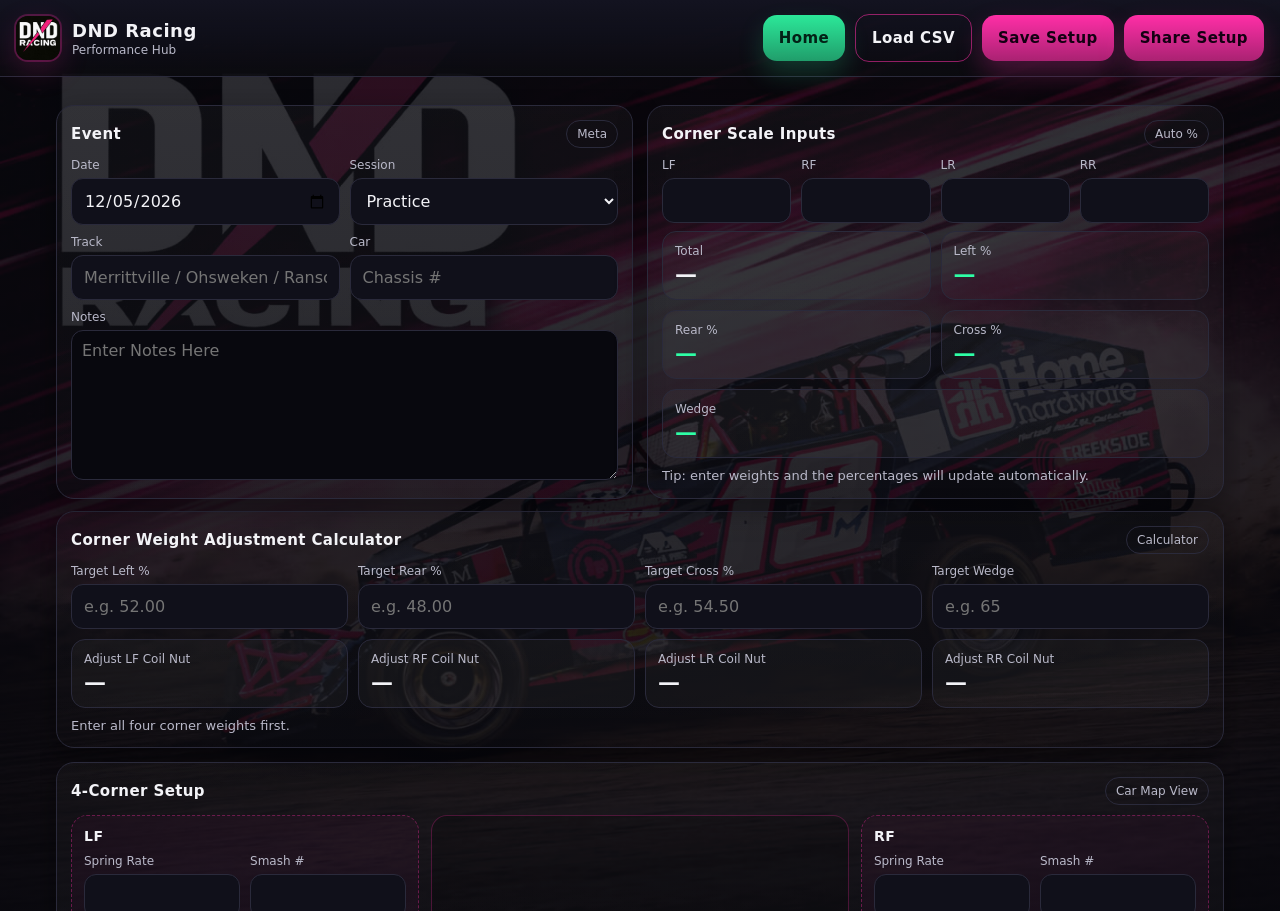
<file: chassis-setup.html>
<!doctype html>
<html lang="en">
<head>
  <meta charset="utf-8" />
  <meta name="viewport" content="width=device-width, initial-scale=1" />
  <link rel="stylesheet" href="styles.css">
  <title>DND Racing - Setup Sheet</title>
  <style>
    :root{
      --bg:#0b0b10;
      --panel:#141422;
      --panel2:#10101a;
      --text:#f3f3f7;
      --muted:#b9b9c9;
      --pink:#ff2ea6;
      --pink2:#ff5cc1;
      --line:#2a2a3b;
      --good:#2effa6;
    }

    *{box-sizing:border-box;font-family:system-ui,-apple-system,Segoe UI,Roboto,Arial;}

    body{
      margin:0;
      color:var(--text);
      background:
        linear-gradient(rgba(8,8,14,0.85), rgba(8,8,14,0.92)),
        url("./5cc237bb-ae93-412e-bb55-014983d6c98a.jpg");
      background-size: cover;
      background-position: center;
      background-repeat: no-repeat;
      overflow:hidden;
    }

        

    .brand{display:flex; align-items:center; gap:12px;}

    .logo{
      width:44px;
      height:44px;
      border-radius:12px;
      background-image:url("logo.jpg");
      background-size:cover;
      background-position:center;
      background-repeat:no-repeat;
      box-shadow:0 0 0 2px rgba(255,46,166,.25), 0 10px 30px rgba(255,46,166,.18);
    }

    h1{font-size:18px;margin:0;letter-spacing:.5px;}
    .sub{color:var(--muted);font-size:12px;margin-top:2px;}

    .wrap{
      max-width:1200px;
      margin:0 auto;
      padding:16px;
      height:calc(100vh - 78px);
      overflow-y:auto;
      overflow-x:hidden;
    }

    .wrap::-webkit-scrollbar{ width:18px; }
    .wrap::-webkit-scrollbar-track{ background:#08080e; }
    .wrap::-webkit-scrollbar-thumb{
      background:#ff5cc1;
      border-radius:10px;
      border:2px solid #08080e;
    }

    .grid{display:grid;gap:14px;}
    @media(min-width:980px){ .grid.cols2{grid-template-columns:1fr 1fr;} }
    @media(min-width:980px){ .grid.cols3{grid-template-columns:1.2fr .8fr .8fr;} }

    .card{
      background:linear-gradient(180deg, rgba(255,255,255,.03), rgba(255,255,255,.01));
      border:1px solid var(--line);
      border-radius:18px;
      padding:14px;
      box-shadow:0 10px 30px rgba(0,0,0,.35);
    }

    .title{
      display:flex;
      align-items:center;
      justify-content:space-between;
      gap:10px;
      margin-bottom:10px;
    }

    .title h2{margin:0;font-size:15px;letter-spacing:.4px;}
    .pill{font-size:12px;color:var(--muted);border:1px solid var(--line);padding:6px 10px;border-radius:999px;}

    .row{display:grid;gap:10px;}
    @media(min-width:640px){ .row.cols4{grid-template-columns:repeat(4,1fr);} }
    @media(min-width:640px){ .row.cols2{grid-template-columns:repeat(2,1fr);} }

    label{display:block;font-size:12px;color:var(--muted);margin-bottom:6px;}

    input, select, textarea{
      width:100%;
      background:var(--panel2);
      border:1px solid var(--line);
      color:var(--text);
      border-radius:12px;
      padding:12px 12px;
      font-size:16px;
      outline:none;
    }

    textarea{min-height:46px; resize:vertical;}

    input:focus, select:focus, textarea:focus{
      border-color:rgba(255,46,166,.7);
      box-shadow:0 0 0 4px rgba(255,46,166,.15);
    }

    .btnbar{display:flex;gap:10px;flex-wrap:wrap;justify-content:flex-end;align-items:center;}

    button{
      border:none;
      cursor:pointer;
      border-radius:14px;
      padding:14px 16px;
      font-size:15px;
      font-weight:700;
      letter-spacing:.4px;
    }

    .btn{
      background:linear-gradient(180deg, rgba(255,46,166,1), rgba(255,46,166,.65));
      color:#140012;
      box-shadow:0 12px 26px rgba(255,46,166,.25);
    }

    .btn2{
      background:transparent;
      border:1px solid rgba(255,46,166,.55);
      color:var(--text);
    }
     .btn3{
      background:linear-gradient(180deg, rgba(46,255,166,.9), rgba(46,255,166,.6));
      color:#032116;
      box-shadow:0 12px 26px rgba(46,255,166,.18);
    }

    .status{font-size:13px;color:var(--muted);margin-top:10px;}

    .bigstats{
      display:flex;
      gap:10px;
      flex-wrap:wrap;
      margin-top:8px;
    }

    .stat{
      flex:1;
      min-width:180px;
      background:rgba(255,255,255,.03);
      border:1px solid var(--line);
      border-radius:14px;
      padding:12px;
    }

    .stat .k{font-size:12px;color:var(--muted);}
    .stat .v{font-size:22px;font-weight:800;margin-top:4px;}
    .v.good{color:var(--good);}

    .car-map{
      display:grid;
      grid-template-columns:1fr 1.2fr 1fr;
      grid-template-rows:auto auto;
      gap:12px;
      align-items:stretch;
      grid-template-areas:
        "lf car rf"
        "lr car rr";
    }

    .car-center{
      grid-area:car;
      display:flex;
      align-items:center;
      justify-content:center;
      border:1px solid rgba(255,46,166,.25);
      border-radius:16px;
      background:rgba(0,0,0,.20);
      min-height:420px;
      position:relative;
    }

    .car-center img{
      max-width:100%;
      max-height:100%;
      object-fit:contain;
      opacity:.95;
    }

    .corner-card{
      border:1px dashed rgba(255,46,166,.35);
      border-radius:16px;
      padding:12px;
      background:rgba(255,46,166,.04);
    }

    .corner-card h3{
      margin:0 0 10px 0;
      font-size:14px;
      letter-spacing:.6px;
    }

    .corner-card.lf{grid-area:lf;}
    .corner-card.rf{grid-area:rf;}
    .corner-card.lr{grid-area:lr;}
    .corner-card.rr{grid-area:rr;}

    .notesBox{
      width:100%;
      min-height:150px;
      background:#08080e;
      color:white;
      border:1px solid #2a2a3b;
      padding:10px;
      resize:vertical;
    }

    .notesBox::-webkit-scrollbar{ width:12px; }
    .notesBox::-webkit-scrollbar-track{ background:#08080e; }
    .notesBox::-webkit-scrollbar-thumb{
      background:#ff5cc1;
      border-radius:6px;
    }
   
  </style>
</head>
<body>

<header> 
  <div class="brand">
    <div class="logo"></div>
    <div>
      <h1>DND Racing</h1>
      <div class="sub">Performance Hub</div>
    </div>
  </div>

  <div class="btnbar">
    <input type="file" id="csvLoader" accept=".csv" style="display:none" onchange="handleCSVLoad(event)">
    <button class="btn3" onclick="location.href='index.html'">Home</button>
    <button class="btn2" onclick="openCSVPicker()">Load CSV</button>
    <button class="btn" onclick="save()">Save Setup</button>
    <button class="btn" onclick="emailFilteredCSV()">Share Setup</button>
  </div>
</header>

<div class="wrap">
  <div class="grid cols2">
    <div class="card">
      <div class="title"><h2>Event</h2><span class="pill">Meta</span></div>
      <div class="row cols2">
        <div>
          <label>Date</label>
          <input id="date" type="date">
        </div>
        <div>
          <label>Session</label>
          <select id="session">
            <option>Practice</option>
            <option>Heat</option>
            <option>Feature</option>
          </select>
        </div>
        <div>
          <label>Track</label>
          <input id="track" placeholder="Merrittville / Ohsweken / Ransomville / etc.">
        </div>
        <div>
          <label>Car</label>
          <input id="car" placeholder="Chassis #">
        </div>
      </div>
      <div style="margin-top:10px;">
        <label>Notes</label>
        <textarea class="notesBox" id="notes" placeholder="Enter Notes Here"></textarea>
      </div>
    </div>

    <div class="card">
      <div class="title"><h2>Corner Scale Inputs</h2><span class="pill">Auto %</span></div>
      <div class="row cols4">
        <div><label>LF</label><input id="wt_lf" type="number" step="0.1"></div>
        <div><label>RF</label><input id="wt_rf" type="number" step="0.1"></div>
        <div><label>LR</label><input id="wt_lr" type="number" step="0.1"></div>
        <div><label>RR</label><input id="wt_rr" type="number" step="0.1"></div>
      </div>

      <div class="bigstats">
        <div class="stat"><div class="k">Total</div><div class="v" id="st_total">—</div></div>
        <div class="stat"><div class="k">Left %</div><div class="v good" id="st_left">—</div></div>
        <div class="stat"><div class="k">Rear %</div><div class="v good" id="st_rear">—</div></div>
        <div class="stat"><div class="k">Cross %</div><div class="v good" id="st_cross">—</div></div>
        <div class="stat"><div class="k">Wedge</div><div class="v good" id="st_wedge">—</div></div>
      </div>

      <div class="status">Tip: enter weights and the percentages will update automatically.</div>
    </div>
  </div>

  <div class="card" style="margin-top:12px;">
    <div class="title"><h2>Corner Weight Adjustment Calculator</h2><span class="pill">Calculator</span></div>

    <div class="row cols4">
      <div><label>Target Left %</label><input id="t_left" type="number" step="0.01" placeholder="e.g. 52.00"></div>
      <div><label>Target Rear %</label><input id="t_rear" type="number" step="0.01" placeholder="e.g. 48.00"></div>
      <div><label>Target Cross %</label><input id="t_cross" type="number" step="0.01" placeholder="e.g. 54.50"></div>
      <div><label>Target Wedge</label><input id="t_wedge_lb" type="number" step="0.01" placeholder="e.g. 65"></div>
    </div>

    <div class="bigstats" style="margin-top:10px;">
      <div class="stat"><div class="k">Adjust LF Coil Nut</div><div class="v" id="d_lf">—</div></div>
      <div class="stat"><div class="k">Adjust RF Coil Nut</div><div class="v" id="d_rf">—</div></div>
      <div class="stat"><div class="k">Adjust LR Coil Nut</div><div class="v" id="d_lr">—</div></div>
      <div class="stat"><div class="k">Adjust RR Coil Nut</div><div class="v" id="d_rr">—</div></div>
    </div>

    <div class="status" id="target_status">Enter targets to see required corner changes.</div>
  </div>

  <div class="card" style="margin-top:14px;">
    <div class="title">
      <h2>4-Corner Setup</h2>
      <span class="pill">Car Map View</span>
    </div>

    <div class="car-map">
      <div class="corner-card lf">
        <h3>LF</h3>
        <div class="row cols2">
          <div><label>Spring Rate</label><input id="spring_lf" type="number"></div>
          <div><label>Smash #</label><input id="smash_lf" type="number"></div>
          <div><label>Shock Type</label><input id="shock_lf"></div>
          <div><label>Tire PSI</label><input id="psi_lf" type="number" step="0.1"></div>
          <div><label>Frame Height</label><input id="fh_lf" type="number" step="0.01"></div>
          <div><label>Caster</label><input id="caster_lf" type="number" step="0.1"></div>
          <div><label>Slider</label><input id="lf_sls" type="number" step="0.01"></div>
        </div>
      </div>

      <div class="corner-card rf">
        <h3>RF</h3>
        <div class="row cols2">
          <div><label>Spring Rate</label><input id="spring_rf" type="number"></div>
          <div><label>Smash #</label><input id="smash_rf" type="number"></div>
          <div><label>Shock Type</label><input id="shock_rf"></div>
          <div><label>Tire PSI</label><input id="psi_rf" type="number" step="0.1"></div>
          <div><label>Frame Height</label><input id="fh_rf" type="number" step="0.01"></div>
          <div><label>Caster</label><input id="caster_rf" type="number" step="0.1"></div>
          <div><label>Slider</label><input id="rf_sls" type="number" step="0.01"></div>
        </div>
      </div>

      <div class="corner-card lr">
        <h3>LR</h3>
        <div class="row cols2">
          <div><label>Spring Rate</label><input id="spring_lr" type="number"></div>
          <div><label>Smash #</label><input id="smash_lr" type="number"></div>
          <div><label>Shock Type</label><input id="shock_lr"></div>
          <div><label>Tire PSI</label><input id="psi_lr" type="number" step="0.1"></div>
          <div><label>Frame Height</label><input id="fh_lr" type="number" step="0.01"></div>

          <div>
            <label>Radius Rod Rearend</label>
            <select id="rr_l_rear">
              <option></option><option>Top</option><option>Middle</option><option>Bottom</option>
            </select>
          </div>

          <div>
            <label>Radius Rod Frame</label>
            <select id="rr_l_frame">
              <option></option><option>1</option><option>2</option><option>3</option><option>4</option>
            </select>
          </div>

          <div>
            <label>Panhard Inner</label>
            <select id="pan_l_inner">
              <option></option><option>Top</option><option>Middle</option><option>Bottom</option>
            </select>
          </div>

          <div>
            <label>Panhard Outer</label>
            <select id="pan_l_outer">
              <option></option><option>1</option><option>2</option><option>3</option><option>4</option>
            </select>
          </div>

          <div><label>Rear End Offset</label><input id="re_off_l" type="number" step="0.01"></div>
          <div><label>Keystock</label><input id="lr_kst" type="number" step="0.01"></div>
          <div><label>Slider</label><input id="lr_sls" type="number" step="0.01"></div>
        </div>
      </div>

      <div class="corner-card rr">
        <h3>RR</h3>
        <div class="row cols2">
          <div><label>Spring Rate</label><input id="spring_rr" type="number"></div>
          <div><label>Smash #</label><input id="smash_rr" type="number"></div>
          <div><label>Shock Type</label><input id="shock_rr"></div>
          <div><label>Tire PSI</label><input id="psi_rr" type="number" step="0.1"></div>
          <div><label>Frame Height</label><input id="fh_rr" type="number" step="0.01"></div>

          <div>
            <label>Radius Rod Rearend</label>
            <select id="rr_r_rear">
              <option></option><option>Top</option><option>Middle</option><option>Bottom</option>
            </select>
          </div>

          <div>
            <label>Radius Rod Frame</label>
            <select id="rr_r_frame">
              <option></option><option>1</option><option>2</option><option>3</option><option>4</option>
            </select>
          </div>

          <div>
            <label>Panhard Inner</label>
            <select id="pan_r_inner">
              <option></option><option>Top</option><option>Middle</option><option>Bottom</option>
            </select>
          </div>

          <div>
            <label>Panhard Outer</label>
            <select id="pan_r_outer">
              <option></option><option>1</option><option>2</option><option>3</option><option>4</option>
            </select>
          </div>

          <div><label>Rear End Offset</label><input id="re_off_r" type="number" step="0.01"></div>
          <div><label>Keystock</label><input id="rr_kst" type="number" step="0.01"></div>
          <div><label>Slider</label><input id="rr_sls" type="number" step="0.01"></div>
        </div>
      </div>

      <div class="car-center">
        <img src="Top Down Car.jpeg" alt="Car top view">
      </div>
    </div>
  </div>
</div>

<script>
const ids = [
  "date","track","session","car","notes",

  "wt_lf","wt_rf","wt_lr","wt_rr",

  "t_left","t_rear","t_cross","t_wedge_lb",

  "spring_lf","spring_rf","spring_lr","spring_rr",
  "shock_lf","shock_rf","shock_lr","shock_rr",
  "smash_lf","smash_rf","smash_lr","smash_rr",
  "fh_lf","fh_rf","fh_lr","fh_rr",
  "psi_lf","psi_rf","psi_lr","psi_rr",

  "caster_lf","caster_rf",

  "rr_l_rear","rr_l_frame","rr_r_rear","rr_r_frame",
  "pan_l_inner","pan_l_outer","pan_r_inner","pan_r_outer",
  "re_off_l","re_off_r",

  "lf_sls","rf_sls","lr_sls","rr_sls",
  "lr_kst","rr_kst"
];

const saveColumns = [
  ...ids,
  "total_wt","left_pct","rear_pct","cross_pct","wedge_lb"
];

function el(id){
  return document.getElementById(id);
}

function numVal(id){
  const node = el(id);
  if (!node) return null;
  const v = node.value;
  return v === "" ? null : Number(v);
}

function fmt(n, digits = 2){
  if (n === null || n === undefined || Number.isNaN(n)) return "—";
  return Number(n).toFixed(digits);
}

function ensureStatusEl(){
  let status = el("status");
  if (!status){
    status = document.createElement("div");
    status.id = "status";
    status.className = "status";
    status.style.margin = "12px 16px";
    const wrap = document.querySelector(".wrap");
    if (wrap && wrap.parentNode){
      wrap.parentNode.insertBefore(status, wrap);
    } else {
      document.body.appendChild(status);
    }
  }
  return status;
}

function showStatus(message, isError = false){
  const status = ensureStatusEl();
  status.textContent = message;
  status.style.color = isError ? "#ff8a8a" : "";
}

function getCornerStats(){
  const wt_lf = numVal("wt_lf");
  const wt_rf = numVal("wt_rf");
  const wt_lr = numVal("wt_lr");
  const wt_rr = numVal("wt_rr");

  if ([wt_lf, wt_rf, wt_lr, wt_rr].some(v => v === null || Number.isNaN(v))){
    return null;
  }

  const total = wt_lf + wt_rf + wt_lr + wt_rr;
  if (total <= 0) return null;

  const leftPct  = ((wt_lf + wt_lr) / total) * 100;
  const rearPct  = ((wt_lr + wt_rr) / total) * 100;
  const crossPct = ((wt_rf + wt_lr) / total) * 100;
  const wedgeLb  = wt_lr - wt_rr;

  return { wt_lf, wt_rf, wt_lr, wt_rr, total, leftPct, rearPct, crossPct, wedgeLb };
}

function updateStatsLive(){
  const stats = getCornerStats();

  if (!stats){
    el("st_total").textContent = "—";
    el("st_left").textContent = "—";
    el("st_rear").textContent = "—";
    el("st_cross").textContent = "—";
    el("st_wedge").textContent = "—";
    return;
  }

  el("st_total").textContent = fmt(stats.total, 1);
  el("st_left").textContent = fmt(stats.leftPct, 2) + "%";
  el("st_rear").textContent = fmt(stats.rearPct, 2) + "%";
  el("st_cross").textContent = fmt(stats.crossPct, 2) + "%";
  el("st_wedge").textContent = fmt(stats.wedgeLb, 2) + " lbs";
}

function getDataAsStrings(){
  const d = {};
  ids.forEach(id => {
    const node = el(id);
    d[id] = node ? (node.value ?? "") : "";
  });
  return d;
}

function calcStatsForSave(d){
  const wt_lf = d.wt_lf === "" ? null : Number(d.wt_lf);
  const wt_rf = d.wt_rf === "" ? null : Number(d.wt_rf);
  const wt_lr = d.wt_lr === "" ? null : Number(d.wt_lr);
  const wt_rr = d.wt_rr === "" ? null : Number(d.wt_rr);

  if ([wt_lf, wt_rf, wt_lr, wt_rr].some(v => v === null || Number.isNaN(v))){
    return { total_wt:"", left_pct:"", rear_pct:"", cross_pct:"", wedge_lb:"" };
  }

  const total = wt_lf + wt_rf + wt_lr + wt_rr;
  if (total <= 0){
    return { total_wt:"", left_pct:"", rear_pct:"", cross_pct:"", wedge_lb:"" };
  }

  return {
    total_wt: total.toFixed(1),
    left_pct: (((wt_lf + wt_lr) / total) * 100).toFixed(2),
    rear_pct: (((wt_lr + wt_rr) / total) * 100).toFixed(2),
    cross_pct: (((wt_rf + wt_lr) / total) * 100).toFixed(2),
    wedge_lb: (wt_lr - wt_rr).toFixed(2)
  };
}

function valOrEmpty(id){
  const node = el(id);
  return node ? (node.value ?? "") : "";
}

function computeAdjustments(){
  const stats = getCornerStats();

  const out = (id, txt) => {
    const node = el(id);
    if (node) node.textContent = txt;
  };

  if (!stats){
    out("d_lf","—");
    out("d_rf","—");
    out("d_lr","—");
    out("d_rr","—");
    out("target_status","Enter all four corner weights first.");
    return;
  }

  const tLeftStr = valOrEmpty("t_left");
  const tRearStr = valOrEmpty("t_rear");
  const tWedgeStr = valOrEmpty("t_wedge_lb");

  const tLeft = tLeftStr === "" ? NaN : parseFloat(tLeftStr);
  const tRear = tRearStr === "" ? NaN : parseFloat(tRearStr);
  const tWedgeLb = tWedgeStr === "" ? NaN : parseFloat(tWedgeStr);

  if (Number.isNaN(tLeft) || Number.isNaN(tRear) || Number.isNaN(tWedgeLb)){
    out("d_lf","—");
    out("d_rf","—");
    out("d_lr","—");
    out("d_rr","—");
    out("target_status","Enter Target Left %, Target Rear %, and Target Wedge.");
    return;
  }

  const T = stats.total;
  const leftTarget = (tLeft / 100) * T;
  const rearTarget = (tRear / 100) * T;

  const leftNow = stats.wt_lf + stats.wt_lr;
  const rearNow = stats.wt_lr + stats.wt_rr;

  const dLeft = leftTarget - leftNow;
  const dRear = rearTarget - rearNow;
  const dWedge = tWedgeLb - stats.wedgeLb;

  const dLR = (dRear + dWedge) / 2;
  const dRR = (dRear - dWedge) / 2;
  const dLF = dLeft - dLR;
  const dRF = -(dLF + dLR + dRR);

  const LB_PER_TURN = 12;
  const roundToQuarter = turns => Math.round(turns * 4) / 4;

  const fmtTurns = (lb) => {
    let turns = roundToQuarter(lb / LB_PER_TURN);
    const dir = turns > 0 ? "Tighten" : turns < 0 ? "Loosen" : "No change";
    const absTurns = Math.abs(turns);
    if (dir === "No change") return "0 turns";
    return `${dir} ${absTurns} turns`;
  };

  out("d_lf", `${fmtTurns(dLF)} (${dLF >= 0 ? "+" : ""}${fmt(dLF,1)} lb)`);
  out("d_rf", `${fmtTurns(dRF)} (${dRF >= 0 ? "+" : ""}${fmt(dRF,1)} lb)`);
  out("d_lr", `${fmtTurns(dLR)} (${dLR >= 0 ? "+" : ""}${fmt(dLR,1)} lb)`);
  out("d_rr", `${fmtTurns(dRR)} (${dRR >= 0 ? "+" : ""}${fmt(dRR,1)} lb)`);

  const sum = dLF + dRF + dLR + dRR;
  out("target_status", `Needed corner changes shown as coil nut turns (1 turn = ${LB_PER_TURN} lb). Total change check: ${fmt(sum,1)} lb (should be ~0).`);
}

function toCSVRow(values){
  return values.map(v => {
    const s = String(v ?? "");
    return `"${s.replace(/"/g, '""')}"`;
  }).join(",");
}

function safeName(s){
  return String(s || "")
    .trim()
    .replace(/ /g, "_")
    .replace(/[^a-zA-Z0-9_\-]/g, "");
}

function buildCurrentSetupCSV(){
  const d = getDataAsStrings();
  const stats = calcStatsForSave(d);

  d.total_wt = stats.total_wt;
  d.left_pct = stats.left_pct;
  d.rear_pct = stats.rear_pct;
  d.cross_pct = stats.cross_pct;
  d.wedge_lb = stats.wedge_lb;

  const header = saveColumns.join(",");
  const row = toCSVRow(saveColumns.map(c => d[c] ?? ""));
  const csv = header + "\n" + row + "\n";

  return { d, csv };
}

function getSetupFileName(data){
  const date = safeName(data.date) || "no-date";
  const track = safeName(data.track) || "no-track";
  const sess = safeName(data.session) || "no-session";
  const car = safeName(data.car) || "no-car";
  return `${date}__${track}__${sess}__${car}_Setup.csv`;
}

function downloadBlob(blob, fileName){
  const a = document.createElement("a");
  const url = URL.createObjectURL(blob);
  a.href = url;
  a.download = fileName;
  document.body.appendChild(a);
  a.click();
  document.body.removeChild(a);
  setTimeout(() => URL.revokeObjectURL(url), 1000);
}

function save(){
  try{
    showStatus("Preparing CSV...");

    const { d, csv } = buildCurrentSetupCSV();
    const blob = new Blob([csv], { type: "text/csv;charset=utf-8" });
    const filename = getSetupFileName(d);

    downloadBlob(blob, filename);
    showStatus(`CSV downloaded: ${filename}`);
  } catch (err){
    console.error(err);
    showStatus("Save failed: " + (err?.message || err), true);
  }
}

function parseCSVLine(line){
  const out = [];
  let cur = "";
  let inQuotes = false;

  for (let i = 0; i < line.length; i++){
    const ch = line[i];

    if (ch === '"' && line[i + 1] === '"'){
      cur += '"';
      i++;
      continue;
    }

    if (ch === '"'){
      inQuotes = !inQuotes;
      continue;
    }

    if (ch === ',' && !inQuotes){
      out.push(cur);
      cur = "";
      continue;
    }

    cur += ch;
  }

  out.push(cur);
  return out;
}

function setDataFromObject(obj){
  ids.forEach(id => {
    const node = el(id);
    if (node && obj[id] !== undefined){
      node.value = obj[id];
    }
  });

  updateStatsLive();
  computeAdjustments();
}

function handleCSVLoad(event) {
  const file = event.target.files[0];
  if (!file) return;

  const reader = new FileReader();

  reader.onload = function(e) {
    const text = e.target.result;
    loadCSV(text);
  };

  reader.readAsText(file);
}

function openCSVPicker(){
  el("csvLoader").value = "";
  el("csvLoader").click();
}

function loadCSV(text){
  try{
    if (!text || !text.trim()){
      showStatus("Load failed: CSV file is empty.", true);
      return;
    }

    const lines = text
      .replace(/\r\n/g, "\n")
      .replace(/\r/g, "\n")
      .split("\n")
      .filter(line => line.trim() !== "");

    if (lines.length < 2){
      showStatus("Load failed: CSV needs a header row and a data row.", true);
      return;
    }

    const headers = parseCSVLine(lines[0]).map(h => h.trim());
    const values  = parseCSVLine(lines[1]);

    const obj = {};
    headers.forEach((header, i) => {
      obj[header] = values[i] ?? "";
    });

    setDataFromObject(obj);
    showStatus("CSV loaded successfully.");
  } catch (err){
    console.error(err);
    showStatus("Load failed: " + (err?.message || err), true);
  }
}

async function emailFilteredCSV() {
  try {
    const { d, csv } = buildCurrentSetupCSV();
    const fileName = getSetupFileName(d);
    const blob = new Blob([csv], { type: "text/csv;charset=utf-8" });
    const file = new File([blob], fileName, { type: "text/csv" });

    const subject = "Chassis Setup Export";
    const body = "Attached is the chassis setup export.";

    if (navigator.share && navigator.canShare) {
      const canShareFile = navigator.canShare({ files: [file] });

      if (canShareFile) {
        try {
          await navigator.share({
            title: subject,
            text: body,
            files: [file]
          });
          showStatus("Share sheet opened. Choose your mail app to send the CSV.");
          return;
        } catch (error) {
          if (error && error.name === "AbortError") {
            showStatus("Share canceled.", true);
            return;
          }
          console.warn("Web Share failed, using fallback.", error);
        }
      }
    }

    downloadBlob(blob, fileName);

    const mailto =
      `mailto:?subject=${encodeURIComponent(subject)}` +
      `&body=${encodeURIComponent(body + "\n\nThe CSV has been downloaded. Attach it to this email before sending.")}`;

    window.location.href = mailto;
    showStatus("CSV downloaded and mail app opened. Attach the downloaded CSV to send it.");
  } catch (err) {
    console.error(err);
    showStatus("Share failed: " + (err?.message || err), true);
  }
}

el("date").valueAsDate = new Date();

["wt_lf","wt_rf","wt_lr","wt_rr"].forEach(id => {
  const node = el(id);
  if (node){
    node.addEventListener("input", () => {
      updateStatsLive();
      computeAdjustments();
    });
  }
});

["t_left","t_rear","t_cross","t_wedge_lb"].forEach(id => {
  const node = el(id);
  if (node){
    node.addEventListener("input", computeAdjustments);
  }
});

ensureStatusEl();
updateStatsLive();
computeAdjustments();
</script>
</body>
</html>
</file>
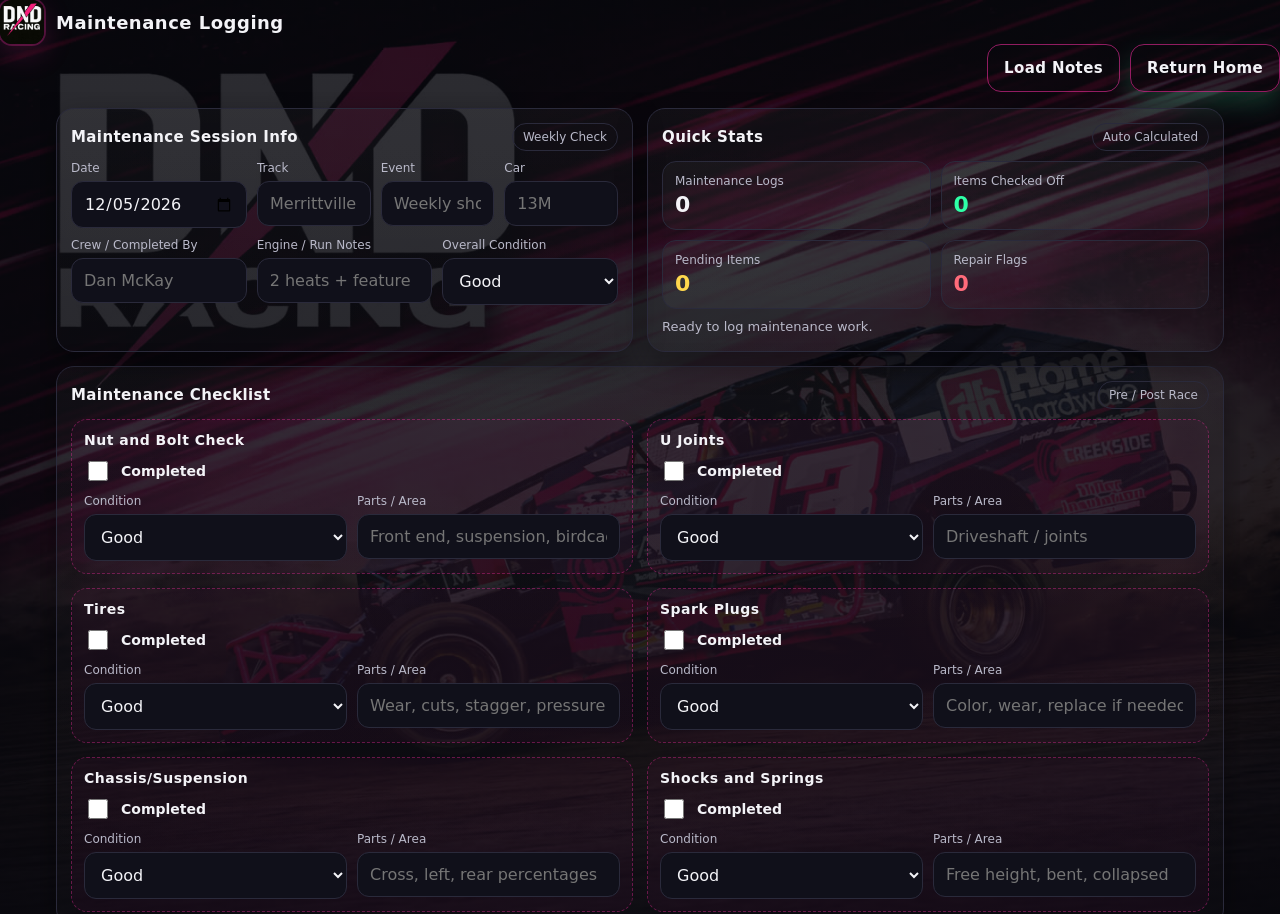
<file: maintenance-tracking.html>
<!DOCTYPE html>
<html lang="en">
<head>
  <meta charset="UTF-8" />
  <meta name="viewport" content="width=device-width, initial-scale=1.0" />
  <title>DND Racing Maintenance Tracker</title>
  <style>
    :root{
      --bg:#0b0b10;
      --panel:#141422;
      --panel2:#10101a;
      --text:#f3f3f7;
      --muted:#b9b9c9;
      --pink:#ff2ea6;
      --pink2:#ff5cc1;
      --line:#2a2a3b;
      --good:#2effa6;
      --warn:#ffd84d;
      --bad:#ff6b7a;
    }

    *{box-sizing:border-box;font-family:system-ui,-apple-system,Segoe UI,Roboto,Arial,sans-serif;}

    body{
      margin:0;
      color:var(--text);
      background:
        linear-gradient(rgba(8,8,14,0.88), rgba(8,8,14,0.94)),
        radial-gradient(circle at top right, rgba(255,46,166,0.16), transparent 22%),
        radial-gradient(circle at bottom left, rgba(255,92,193,0.10), transparent 18%),
        var(--bg);
      min-height:100vh;
    }

    header{
      position:sticky;
      top:0;
      z-index:10;
      background:linear-gradient(180deg, rgba(20,20,34,.96), rgba(11,11,16,.88));
      border-bottom:1px solid var(--line);
      padding:14px 16px;
      display:flex;
      align-items:center;
      justify-content:space-between;
      gap:12px;
      backdrop-filter: blur(10px);
    }

    .brand{display:flex;align-items:center;gap:12px;}

    .logo{
      width:46px;
      height:46px;
      border-radius:12px;
      background:linear-gradient(180deg, rgba(255,46,166,1), rgba(255,46,166,.6));
      display:grid;
      place-items:center;
      color:#190113;
      font-weight:900;
      letter-spacing:.5px;
      box-shadow:0 0 0 2px rgba(255,46,166,.25), 0 10px 30px rgba(255,46,166,.18);
    }

    h1{font-size:18px;margin:0;letter-spacing:.5px;}
    .sub{color:var(--muted);font-size:12px;margin-top:2px;}
    .wrap{max-width:1280px;margin:0 auto;padding:16px;}
    .grid{display:grid;gap:14px;}
    .grid.cols2{grid-template-columns:1.15fr .85fr;}
    .grid.cols3{grid-template-columns:repeat(3,1fr);}
    .row{display:grid;gap:10px;}
    .row.cols2{grid-template-columns:repeat(2,1fr);}
    .row.cols3{grid-template-columns:repeat(3,1fr);}
    .row.cols4{grid-template-columns:repeat(4,1fr);}

    @media(max-width:1100px){
      .grid.cols2,.grid.cols3,.row.cols2,.row.cols3,.row.cols4{grid-template-columns:1fr;}
    }

    .card{
      background:linear-gradient(180deg, rgba(255,255,255,.035), rgba(255,255,255,.012));
      border:1px solid var(--line);
      border-radius:18px;
      padding:14px;
      box-shadow:0 10px 30px rgba(0,0,0,.35);
    }

    .title{
      display:flex;
      align-items:center;
      justify-content:space-between;
      gap:10px;
      margin-bottom:12px;
    }

    .title h2{margin:0;font-size:15px;letter-spacing:.4px;}

    .pill{
      font-size:12px;
      color:var(--muted);
      border:1px solid var(--line);
      padding:6px 10px;
      border-radius:999px;
      white-space:nowrap;
    }

    label{display:block;font-size:12px;color:var(--muted);margin-bottom:6px;}

    input,select,textarea{
      width:100%;
      background:var(--panel2);
      border:1px solid var(--line);
      color:var(--text);
      border-radius:12px;
      padding:12px;
      font-size:15px;
      outline:none;
    }

    input:focus,select:focus,textarea:focus{
      border-color:rgba(255,46,166,.7);
      box-shadow:0 0 0 4px rgba(255,46,166,.15);
    }

    textarea{min-height:110px;resize:vertical;}

    .check-grid{
      display:grid;
      grid-template-columns:repeat(2,1fr);
      gap:14px;
    }

    @media(max-width:900px){
      .check-grid{grid-template-columns:1fr;}
    }

    .task-card{
      border:1px dashed rgba(255,46,166,.35);
      border-radius:16px;
      padding:12px;
      background:rgba(255,46,166,.04);
    }

    .task-card h3{
      margin:0 0 10px 0;
      font-size:14px;
      letter-spacing:.5px;
    }

    .checkline{
      display:flex;
      gap:10px;
      align-items:center;
    }

    .checkline input[type="checkbox"]{
      width:20px;
      height:20px;
      accent-color: var(--pink);
      flex:0 0 auto;
    }

    .checkline span{
      font-size:14px;
      font-weight:700;
    }

    .btnbar{display:flex;gap:10px;flex-wrap:wrap;justify-content:flex-end;}

    button{
      border:none;
      cursor:pointer;
      border-radius:14px;
      padding:14px 16px;
      font-size:15px;
      font-weight:700;
      letter-spacing:.4px;
    }

    .btn{
      background:linear-gradient(180deg, rgba(255,46,166,1), rgba(255,46,166,.65));
      color:#140012;
      box-shadow:0 12px 26px rgba(255,46,166,.25);
    }

    .btn2{
      background:transparent;
      border:1px solid rgba(255,46,166,.55);
      color:var(--text);
    }

    .btn3{
      background:linear-gradient(180deg, rgba(46,255,166,.9), rgba(46,255,166,.6));
      color:#032116;
      box-shadow:0 12px 26px rgba(46,255,166,.18);
    }

    .status{font-size:13px;color:var(--muted);margin-top:10px;min-height:18px;}

    .bigstats{
      display:flex;
      gap:10px;
      flex-wrap:wrap;
      margin-top:8px;
    }

    .stat{
      flex:1;
      min-width:160px;
      background:rgba(255,255,255,.03);
      border:1px solid var(--line);
      border-radius:14px;
      padding:12px;
    }

    .stat .k{font-size:12px;color:var(--muted);}
    .stat .v{font-size:22px;font-weight:800;margin-top:4px;}
    .v.good{color:var(--good);}
    .v.warn{color:var(--warn);}
    .v.bad{color:var(--bad);}

    .table-wrap{overflow:auto;border-radius:14px;border:1px solid var(--line);}

    table{
      width:100%;
      border-collapse:collapse;
      min-width:1250px;
      background:rgba(255,255,255,.02);
    }

    th,td{
      padding:10px 12px;
      border-bottom:1px solid var(--line);
      text-align:left;
      font-size:13px;
      vertical-align:top;
    }

    th{
      color:var(--muted);
      font-weight:700;
      background:rgba(255,255,255,.03);
      position:sticky;
      top:0;
    }

    tr:hover td{background:rgba(255,255,255,.025);}

    .empty{
      padding:18px;
      border:1px dashed rgba(255,46,166,.25);
      border-radius:14px;
      color:var(--muted);
      text-align:center;
    }

    .tag{
      display:inline-block;
      font-size:11px;
      padding:4px 8px;
      border-radius:999px;
      border:1px solid rgba(255,46,166,.4);
      color:var(--text);
      background:rgba(255,46,166,.08);
    }

    @media print {
      body{background:#fff !important;color:#000 !important;}
      header,.btnbar,.status,#csvLoader{display:none !important;}
      .wrap{max-width:100%;padding:0;}
      .card,.task-card,.stat,.table-wrap{background:#fff !important;color:#000 !important;box-shadow:none !important;border:1px solid #ccc !important;}
      input,select,textarea{border:none !important;background:transparent !important;color:#000 !important;padding:3px 0 !important;}
      label,.pill,.sub,.k{color:#555 !important;}
      .grid,.row,.check-grid{display:block !important;}
      .card,.task-card{margin-bottom:10px !important;break-inside:avoid;page-break-inside:avoid;}
      .v,.v.good,.v.warn,.v.bad{color:#000 !important;}
      @page { size: letter portrait; margin: 0.4in; }
    }
		btn{
      background:linear-gradient(180deg, rgba(255,46,166,1), rgba(255,46,166,.65));
      color:#140012;
      box-shadow:0 12px 26px rgba(255,46,166,.25);
    }
    .btn2{
      background:transparent;
      border:1px solid rgba(255,46,166,.55);
      color:var(--text);
    }
    .status{font-size:13px;color:var(--muted);margin-top:10px;}
    .bigstats{
      display:flex;gap:10px;flex-wrap:wrap;
      margin-top:8px;
    }
	.btn3{
      background:transparent;
      border:1px solid rgba(255,46,166,.55);
      color:var(--text);
    }
	header{
      position:sticky; top:0; z-index:10;
      background:linear-gradient(180deg, rgba(20,20,34,.95), rgba(11,11,16,.85));
      border-bottom:1px solid var(--line);
      padding:14px 16px;
      display:flex; align-items:center; justify-content:space-between; gap:12px;
    }
    .brand{display:flex; align-items:center; gap:12px;}
    .logo{
  width:44px;
  height:44px;
  border-radius:12px;

  background-image: url("logo.jpg");
  background-size: cover;
  background-position: center;
  background-repeat: no-repeat;

  box-shadow:0 0 0 2px rgba(255,46,166,.25), 0 10px 30px rgba(255,46,166,.18);
}
background:
    linear-gradient(
      rgba(8,8,14,0.85),
      rgba(8,8,14,0.92)
    ),
    url("./5cc237bb-ae93-412e-bb55-014983d6c98a.jpg");

  background-size: cover;
  background-position: center;
  background-repeat: no-repeat;
}
    :root{
      --bg:#0b0b10;
      --panel:#141422;
      --panel2:#10101a;
      --text:#f3f3f7;
      --muted:#b9b9c9;
      --pink:#ff2ea6;
      --pink2:#ff5cc1;
      --line:#2a2a3b;
      --good:#2effa6;
    }
    *{box-sizing:border-box;font-family:system-ui,-apple-system,Segoe UI,Roboto,Arial;}
   body{
  margin:0;
  color:var(--text);

  background:
    linear-gradient(
      rgba(8,8,14,0.85),
      rgba(8,8,14,0.92)
    ),
    url("./5cc237bb-ae93-412e-bb55-014983d6c98a.jpg");

  background-size: cover;
  background-position: center;
  background-repeat: no-repeat;
}

    header{
      position:sticky; top:0; z-index:10;
      background:linear-gradient(180deg, rgba(20,20,34,.95), rgba(11,11,16,.85));
      border-bottom:1px solid var(--line);
      padding:14px 16px;
      display:flex; align-items:center; justify-content:space-between; gap:12px;
    }
    .brand{display:flex; align-items:center; gap:12px;}
    .logo{
  width:44px;
  height:44px;
  border-radius:12px;

  background-image: url("logo.jpg");
  background-size: cover;
  background-position: center;
  background-repeat: no-repeat;

  box-shadow:0 0 0 2px rgba(255,46,166,.25), 0 10px 30px rgba(255,46,166,.18);
}
    h1{font-size:18px;margin:0;letter-spacing:.5px;}
    .sub{color:var(--muted);font-size:12px;margin-top:2px;}
    .wrap{max-width:1200px;margin:0 auto;padding:16px;}
    .grid{display:grid;gap:14px;}
    @media(min-width:980px){ .grid.cols2{grid-template-columns:1fr 1fr;} }
    @media(min-width:980px){ .grid.cols3{grid-template-columns:1.2fr .8fr .8fr;} }
    .card{
      background:linear-gradient(180deg, rgba(255,255,255,.03), rgba(255,255,255,.01));
      border:1px solid var(--line);
      border-radius:18px;
      padding:14px;
      box-shadow:0 10px 30px rgba(0,0,0,.35);
    }
    .title{display:flex;align-items:center;justify-content:space-between;gap:10px;margin-bottom:10px;}
    .title h2{margin:0;font-size:15px;letter-spacing:.4px;}
    .pill{font-size:12px;color:var(--muted);border:1px solid var(--line);padding:6px 10px;border-radius:999px;}
    .row{display:grid;gap:10px;}
    @media(min-width:640px){ .row.cols4{grid-template-columns:repeat(4,1fr);} }
    @media(min-width:640px){ .row.cols2{grid-template-columns:repeat(2,1fr);} }

    label{display:block;font-size:12px;color:var(--muted);margin-bottom:6px;}
    input, select, textarea{
      width:100%;
      background:var(--panel2);
      border:1px solid var(--line);
      color:var(--text);
      border-radius:12px;
      padding:12px 12px;
      font-size:16px;
      outline:none;
    }
    textarea{min-height:46px; resize:vertical;}
    input:focus, select:focus, textarea:focus{border-color:rgba(255,46,166,.7); box-shadow:0 0 0 4px rgba(255,46,166,.15);}
    .corner{
      border:1px dashed rgba(255,46,166,.35);
      border-radius:16px;
      padding:12px;
      background:rgba(255,46,166,.04);
    }
    .corner h3{margin:0 0 10px 0;font-size:14px; letter-spacing:.4px;}
    .btnbar{display:flex;gap:10px;flex-wrap:wrap;justify-content:flex-end;}
    button{
      border:none; cursor:pointer;
      border-radius:14px;
      padding:14px 16px;
      font-size:15px;
      font-weight:700;
      letter-spacing:.4px;
    }
    .btn{
      background:linear-gradient(180deg, rgba(255,46,166,1), rgba(255,46,166,.65));
      color:#140012;
      box-shadow:0 12px 26px rgba(255,46,166,.25);
    }
    .btn2{
      background:transparent;
      border:1px solid rgba(255,46,166,.55);
      color:var(--text);
    }
    .status{font-size:13px;color:var(--muted);margin-top:10px;}
    .bigstats{
      display:flex;gap:10px;flex-wrap:wrap;
      margin-top:8px;
    }
	.btn3{
      background:transparent;
      border:1px solid rgba(255,46,166,.55);
      color:var(--text);
    }
    .status{font-size:13px;color:var(--muted);margin-top:10px;}
    .bigstats{
      display:flex;gap:10px;flex-wrap:wrap;
      margin-top:8px;
    }
    .stat{
      flex:1;
      min-width:180px;
      background:rgba(255,255,255,.03);
      border:1px solid var(--line);
      border-radius:14px;
      padding:12px;
    }
    .stat .k{font-size:12px;color:var(--muted);}
    .stat .v{font-size:22px;font-weight:800;margin-top:4px;}
    .v.good{color:var(--good);}

 .car-map{
  display:grid;
  grid-template-columns: 1fr 1.2fr 1fr;
  grid-template-rows: auto auto;
  gap: 12px;
  align-items: stretch;

  grid-template-areas:
    "lf car rf"
    "lr car rr";
}

.car-center{
  grid-area: car;
  display:flex;
  align-items:center;
  justify-content:center;
  border:1px solid rgba(255,46,166,.25);
  border-radius:16px;
  background: rgba(0,0,0,.20);
  min-height: 420px;
  position: relative;
}

.car-center img{
  max-width: 100%;
  max-height: 100%;
  object-fit: contain;
  opacity: 0.95;
}

.corner-card{
  border:1px dashed rgba(255,46,166,.35);
  border-radius:16px;
  padding:12px;
  background: rgba(255,46,166,.04);
}

.corner-card h3{
  margin:0 0 10px 0;
  font-size:14px;
  letter-spacing:.6px;
}

.corner-card.lf{ grid-area: lf; }
.corner-card.rf{ grid-area: rf; }
.corner-card.lr{ grid-area: lr; }
.corner-card.rr{ grid-area: rr; }

body{ overflow: hidden; }

.wrap{
	max-width:1200px;
	margin:0 auto;
	padding:16px;
	padding-right: calc(100vw-1200px)/2 + 10px);
	margin-right: calc(-1*((100vw-1200px)/2 + 10px));
	
	height: calc(100vh - 78px);
	overflow-y: scroll;
	overflow-x: hidden;
}

.wrap::-webkit-scrollbar{ width: 18px; }
.wrap::-webkit-scrollbar-track{ 
	background: #080808e; 
}
.wrap::-webkit-scrollbar-thumb{
	background: #ff5cc1;
	border-radius:10px;
	border:2px solid #08080e;
}
.wrap::-webkit-scrollbar-thumb:hover{
	background: #ff5cc1; 
}
.notesBox {
    width: 600px;
    height: 150px;
    background: #080808e;
    color: white;
    border: 1px solid #2a2a3b;
    padding: 10px;
    resize: none;
}

/* Chrome, Edge, Safari */
.notesBox::-webkit-scrollbar {
    width: 12px;
}

.notesBox::-webkit-scrollbar-track {
    background: #08080e;
}

.notesBox::-webkit-scrollbar-thumb {
    background: #ff5cc1;
    border-radius: 6px;
}

.notesBox::-webkit-scrollbar-thumb:hover {
    background: #ff5cc1;
}

notesBox2 {
    width: 1200px;
    height: 150px;
    background: #080808e;
    color: white;
    border: 1px solid #2a2a3b;
    padding: 10px;
    resize: none;
}

/* Chrome, Edge, Safari */
.notesBox2::-webkit-scrollbar {
    width: 12px;
}

.notesBox2::-webkit-scrollbar-track {
    background: #08080e;
}

.notesBox2::-webkit-scrollbar-thumb {
    background: #ff5cc1;
    border-radius: 6px;
}

.notesBox2::-webkit-scrollbar-thumb:hover {
    background: #ff5cc1;
}

  </style>
</head>
<body>
  <div class="brand">
    <div class="logo"></div>
    <div>
      <h1>Maintenance Logging</h1>
    </div>
  </div>
  <div class="btnbar">
  <input type="file" id="csvLoader" accept=".csv" style="display:none" onchange="loadCSV(event)">
  <button class="btn2" onclick="openCSVPicker()">Load Notes</button>

  <button class="btn3" onclick="window.location.href='index.html'">Return Home</button>
</div>
</header>
  

  <div class="wrap">
    <div class="grid cols2">
      <section class="card">
        <div class="title">
          <h2>Maintenance Session Info</h2>
          <span class="pill">Weekly Check</span>
        </div>

        <div class="row cols4">
          <div>
            <label for="date">Date</label>
            <input id="date" type="date" />
          </div>
          <div>
            <label for="track">Track</label>
            <input id="track" type="text" placeholder="Merrittville" />
          </div>
          <div>
            <label for="event">Event</label>
            <input id="event" type="text" placeholder="Weekly show" />
          </div>
          <div>
            <label for="car">Car</label>
            <input id="car" type="text" placeholder="13M" />
          </div>
        </div>

        <div class="row cols3" style="margin-top:10px;">
          <div>
            <label for="crew">Crew / Completed By</label>
            <input id="crew" type="text" placeholder="Dan McKay" />
          </div>
          <div>
            <label for="engineHours">Engine / Run Notes</label>
            <input id="engineHours" type="text" placeholder="2 heats + feature" />
          </div>
          <div>
            <label for="overallCondition">Overall Condition</label>
            <select id="overallCondition">
              <option>Good</option>
              <option>Needs Attention</option>
              <option>Repair Before Race</option>
            </select>
          </div>
        </div>
      </section>

      <section class="card">
        <div class="title">
          <h2>Quick Stats</h2>
          <span class="pill">Auto Calculated</span>
        </div>
        <div class="bigstats">
          <div class="stat">
            <div class="k">Maintenance Logs</div>
            <div class="v" id="statCount">0</div>
          </div>
          <div class="stat">
            <div class="k">Items Checked Off</div>
            <div class="v good" id="statDone">0</div>
          </div>
          <div class="stat">
            <div class="k">Pending Items</div>
            <div class="v warn" id="statPending">0</div>
          </div>
          <div class="stat">
            <div class="k">Repair Flags</div>
            <div class="v bad" id="statRepair">0</div>
          </div>
        </div>
        <div class="status" id="status">Ready to log maintenance work.</div>
      </section>
    </div>

    <section class="card" style="margin-top:14px;">
      <div class="title">
        <h2>Maintenance Checklist</h2>
        <span class="pill">Pre / Post Race</span>
      </div>

      <div class="check-grid">
        <div class="task-card">
          <h3>Nut and Bolt Check</h3>
          <div class="checkline"><input id="nutBolt_done" type="checkbox" /><span>Completed</span></div>
          <div class="row cols2" style="margin-top:10px;">
            <div>
              <label for="nutBolt_condition">Condition</label>
              <select id="nutBolt_condition">
                <option>Good</option>
                <option>Needs Attention</option>
                <option>Repair Needed</option>
              </select>
            </div>
            <div>
              <label for="nutBolt_parts">Parts / Area</label>
              <input id="nutBolt_parts" type="text" placeholder="Front end, suspension, birdcages" />
            </div>
          </div>
        </div>

        <div class="task-card">
          <h3>U Joints</h3>
          <div class="checkline"><input id="uJoint_done" type="checkbox" /><span>Completed</span></div>
          <div class="row cols2" style="margin-top:10px;">
            <div>
              <label for="uJoint_condition">Condition</label>
              <select id="uJoint_condition">
                <option>Good</option>
                <option>Needs Attention</option>
                <option>Repair Needed</option>
              </select>
            </div>
            <div>
              <label for="uJoint_parts">Parts / Area</label>
              <input id="uJoint_parts" type="text" placeholder="Driveshaft / joints" />
            </div>
          </div>
        </div>

        <div class="task-card">
          <h3>Tires</h3>
          <div class="checkline"><input id="tires_done" type="checkbox" /><span>Completed</span></div>
          <div class="row cols2" style="margin-top:10px;">
            <div>
              <label for="tires_condition">Condition</label>
              <select id="tires_condition">
                <option>Good</option>
                <option>Needs Attention</option>
                <option>Repair Needed</option>
              </select>
            </div>
            <div>
              <label for="tires_parts">Parts / Area</label>
              <input id="tires_parts" type="text" placeholder="Wear, cuts, stagger, pressure" />
            </div>
          </div>
        </div>

        <div class="task-card">
          <h3>Spark Plugs</h3>
          <div class="checkline"><input id="plugs_done" type="checkbox" /><span>Completed</span></div>
          <div class="row cols2" style="margin-top:10px;">
            <div>
              <label for="plugs_condition">Condition</label>
              <select id="plugs_condition">
                <option>Good</option>
                <option>Needs Attention</option>
                <option>Repair Needed</option>
              </select>
            </div>
            <div>
              <label for="plugs_parts">Parts / Area</label>
              <input id="plugs_parts" type="text" placeholder="Color, wear, replace if needed" />
            </div>
          </div>
        </div>

        <div class="task-card">
          <h3>Chassis/Suspension</h3>
          <div class="checkline"><input id="scale_done" type="checkbox" /><span>Completed</span></div>
          <div class="row cols2" style="margin-top:10px;">
            <div>
              <label for="scale_condition">Condition</label>
              <select id="scale_condition">
                <option>Good</option>
                <option>Needs Attention</option>
                <option>Repair Needed</option>
              </select>
            </div>
            <div>
              <label for="scale_parts">Parts / Area</label>
              <input id="scale_parts" type="text" placeholder="Cross, left, rear percentages" />
            </div>
          </div>
        </div>

        <div class="task-card">
          <h3>Shocks and Springs</h3>
          <div class="checkline"><input id="springs_done" type="checkbox" /><span>Completed</span></div>
          <div class="row cols2" style="margin-top:10px;">
            <div>
              <label for="springs_condition">Condition</label>
              <select id="springs_condition">
                <option>Good</option>
                <option>Needs Attention</option>
                <option>Repair Needed</option>
              </select>
            </div>
            <div>
              <label for="springs_parts">Parts / Area</label>
              <input id="springs_parts" type="text" placeholder="Free height, bent, collapsed" />
            </div>
          </div>
        </div>
      </div>
    </section>

    <section class="card" style="margin-top:14px;">
      <div class="title">
        <h2>Weekly Damage and Part Condition Notes</h2>
        <span class="pill">Damage Log</span>
      </div>
      <div class="row cols2">
        <div>
          <label for="damageNotes">Damage / Contact / Bent Parts</label>
          <textarea id="damageNotes" placeholder="List weekly damage, contact, cracks, bent parts, rub marks, leaks..."></textarea>
        </div>
        <div>
          <label for="conditionNotes">Condition / Parts to Watch</label>
          <textarea id="conditionNotes" placeholder="Write down wear items, upcoming replacements, weak spots, and anything to monitor next week..."></textarea>
        </div>
      </div>

      <div class="btnbar" style="margin-top:14px;">
        <button class="btn2" type="button" id="clearBtn">Clear Form</button>
        <button class="btn" type="button" id="addBtn">Add Maintenance Log</button>
      </div>
    </section>

    <section class="card" style="margin-top:14px;">
      <div class="title">
        <h2>Saved Maintenance Log</h2>
        <span class="pill">Browser Memory + CSV</span>
      </div>

      <div class="btnbar" style="justify-content:flex-start;margin-bottom:12px;">
        <button class="btn3" type="button" id="saveCsvBtn">Save CSV</button>
        <button class="btn2" type="button" id="printBtn">Print View</button>
        <label class="btn2" for="csvLoader" style="display:inline-flex;align-items:center;justify-content:center;padding:14px 16px;cursor:pointer;">Load CSV</label>
        <input id="csvLoader" type="file" accept=".csv" hidden />
      </div>

      <div id="logEmpty" class="empty">No maintenance logs saved yet.</div>
      <div id="tableWrap" class="table-wrap" style="display:none;">
        <table>
          <thead>
            <tr>
              <th>Date</th>
              <th>Track</th>
              <th>Event</th>
              <th>Car</th>
              <th>Overall</th>
              <th>Nut & Bolt</th>
              <th>U Joint</th>
              <th>Tires</th>
              <th>Spark Plugs</th>
              <th>Scale</th>
              <th>Smash Springs</th>
              <th>Damage Notes</th>
              <th>Condition Notes</th>
            </tr>
          </thead>
          <tbody id="logBody"></tbody>
        </table>
      </div>
    </section>
  </div>

  <script>
    const $ = (id) => document.getElementById(id);
    const storageKey = 'dnd_maintenance_tracker_entries';
    let entries = [];

    const itemKeys = [
      'nutBolt',
      'uJoint',
      'tires',
      'plugs',
      'scale',
      'springs'
    ];

    function setToday() {
      const today = new Date();
      const y = today.getFullYear();
      const m = String(today.getMonth() + 1).padStart(2, '0');
      const d = String(today.getDate()).padStart(2, '0');
      $('date').value = `${y}-${m}-${d}`;
    }

    function readItem(key) {
      return {
        done: $(`${key}_done`).checked ? 'Yes' : 'No',
        condition: $(`${key}_condition`).value,
        parts: $(`${key}_parts`).value.trim()
      };
    }

    function buildItemSummary(item) {
      return `${item.done} | ${item.condition}${item.parts ? ' | ' + item.parts : ''}`;
    }

    function readForm() {
      const data = {
        date: $('date').value,
        track: $('track').value.trim(),
        event: $('event').value.trim(),
        car: $('car').value.trim(),
        crew: $('crew').value.trim(),
        engine_run_notes: $('engineHours').value.trim(),
        overall_condition: $('overallCondition').value,
        damage_notes: $('damageNotes').value.trim(),
        condition_notes: $('conditionNotes').value.trim()
      };

      itemKeys.forEach((key) => {
        data[`${key}_done`] = $(`${key}_done`).checked ? 'Yes' : 'No';
        data[`${key}_condition`] = $(`${key}_condition`).value;
        data[`${key}_parts`] = $(`${key}_parts`).value.trim();
        data[key] = buildItemSummary(readItem(key));
      });

      return data;
    }

    function addLog() {
      const row = readForm();
      const hasData = Object.values(row).some(v => String(v).trim() !== '');

      if (!hasData) {
        setStatus('Fill in at least one field before saving a maintenance log.', true);
        return;
      }

      entries = [...entries, row];
      persist();
      render();
      setStatus('Maintenance log added.');
    }

    function persist() {
      localStorage.setItem(storageKey, JSON.stringify(entries));
    }

    function loadStored() {
      try {
        const raw = localStorage.getItem(storageKey);
        entries = raw ? JSON.parse(raw) : [];
      } catch {
        entries = [];
      }
    }

    function setStatus(message, isWarn = false) {
      const el = $('status');
      el.textContent = message;
      el.style.color = isWarn ? 'var(--warn)' : 'var(--muted)';
    }

    function updateStats() {
      $('statCount').textContent = String(entries.length);

      let done = 0;
      let pending = 0;
      let repair = 0;

      for (const row of entries) {
        for (const key of itemKeys) {
          if (row[`${key}_done`] === 'Yes') done++;
          else pending++;
          if (row[`${key}_condition`] === 'Repair Needed') repair++;
        }
      }

      $('statDone').textContent = String(done);
      $('statPending').textContent = String(pending);
      $('statRepair').textContent = String(repair);
    }

    function render() {
      const tbody = $('logBody');
      tbody.innerHTML = '';

      if (!entries.length) {
        $('logEmpty').style.display = 'block';
        $('tableWrap').style.display = 'none';
        updateStats();
        return;
      }

      $('logEmpty').style.display = 'none';
      $('tableWrap').style.display = 'block';

      for (const row of entries) {
        const tr = document.createElement('tr');
        tr.innerHTML = `
          <td>${escapeHtml(row.date || '')}</td>
          <td>${escapeHtml(row.track || '')}</td>
          <td>${escapeHtml(row.event || '')}</td>
          <td>${escapeHtml(row.car || '')}</td>
          <td><span class="tag">${escapeHtml(row.overall_condition || '')}</span></td>
          <td>${escapeHtml(row.nutBolt || '')}</td>
          <td>${escapeHtml(row.uJoint || '')}</td>
          <td>${escapeHtml(row.tires || '')}</td>
          <td>${escapeHtml(row.plugs || '')}</td>
          <td>${escapeHtml(row.scale || '')}</td>
          <td>${escapeHtml(row.springs || '')}</td>
          <td>${escapeHtml(row.damage_notes || '')}</td>
          <td>${escapeHtml(row.condition_notes || '')}</td>
        `;
        tbody.appendChild(tr);
      }

      updateStats();
    }

    function clearForm() {
      document.querySelectorAll('input:not([type=file])').forEach(el => {
        if (el.type === 'checkbox') el.checked = false;
        else if (el.id !== 'date') el.value = '';
      });
      document.querySelectorAll('textarea').forEach(el => el.value = '');
      document.querySelectorAll('select').forEach((el, idx) => {
        el.selectedIndex = 0;
      });
      setToday();
      setStatus('Form cleared.');
    }

    function escapeHtml(str) {
      return String(str)
        .replace(/&/g, '&amp;')
        .replace(/</g, '&lt;')
        .replace(/>/g, '&gt;')
        .replace(/"/g, '&quot;')
        .replace(/'/g, '&#39;');
    }

    function toCSV(rows) {
      const headers = [
        'date','track','event','car','crew','engine_run_notes','overall_condition',
        'nutBolt_done','nutBolt_condition','nutBolt_parts','nutBolt',
        'uJoint_done','uJoint_condition','uJoint_parts','uJoint',
        'tires_done','tires_condition','tires_parts','tires',
        'plugs_done','plugs_condition','plugs_parts','plugs',
        'scale_done','scale_condition','scale_parts','scale',
        'springs_done','springs_condition','springs_parts','springs',
        'damage_notes','condition_notes'
      ];

      const esc = (v) => {
        const s = v === null || v === undefined ? '' : String(v);
        return /[",\n]/.test(s) ? '"' + s.replace(/"/g, '""') + '"' : s;
      };

      const lines = [headers.join(',')];
      for (const row of rows) {
        lines.push(headers.map(h => esc(row[h])).join(','));
      }
      return lines.join('\n');
    }

    function downloadCSV() {
      if (!entries.length) {
        setStatus('There is no maintenance data to export yet.', true);
        return;
      }
      const csv = toCSV(entries);
      const blob = new Blob([csv], { type: 'text/csv;charset=utf-8;' });
      const url = URL.createObjectURL(blob);
      const a = document.createElement('a');
      const stamp = $('date').value || 'maintenance-log';
      a.href = url;
      a.download = `dnd-maintenance-log-${stamp}.csv`;
      document.body.appendChild(a);
      a.click();
      a.remove();
      URL.revokeObjectURL(url);
      setStatus('CSV saved.');
    }

    function parseCSVLine(line) {
      const result = [];
      let current = '';
      let inQuotes = false;

      for (let i = 0; i < line.length; i++) {
        const ch = line[i];
        const next = line[i + 1];
        if (ch === '"') {
          if (inQuotes && next === '"') {
            current += '"';
            i++;
          } else {
            inQuotes = !inQuotes;
          }
        } else if (ch === ',' && !inQuotes) {
          result.push(current);
          current = '';
        } else {
          current += ch;
        }
      }
      result.push(current);
      return result;
    }

    function loadCSVFile(file) {
      const reader = new FileReader();
      reader.onload = () => {
        try {
          const text = String(reader.result || '').trim();
          if (!text) {
            setStatus('The selected CSV file is empty.', true);
            return;
          }

          const lines = text.split(/\r?\n/);
          const headers = parseCSVLine(lines[0]);
          const rows = [];

          for (let i = 1; i < lines.length; i++) {
            if (!lines[i].trim()) continue;
            const values = parseCSVLine(lines[i]);
            const row = {};
            headers.forEach((h, idx) => row[h] = values[idx] ?? '');
            rows.push(row);
          }

          entries = rows;
          persist();
          render();
          setStatus(`Loaded ${rows.length} maintenance logs from CSV.`);
        } catch {
          setStatus('Could not read that CSV file.', true);
        }
      };
      reader.readAsText(file);
    }

    $('addBtn').addEventListener('click', addLog);
    $('clearBtn').addEventListener('click', clearForm);
    $('saveCsvBtn').addEventListener('click', downloadCSV);
    $('printBtn').addEventListener('click', () => window.print());
    $('csvLoader').addEventListener('change', (e) => {
      const file = e.target.files?.[0];
      if (file) loadCSVFile(file);
      e.target.value = '';
    });

    setToday();
    loadStored();
    render();
  </script>
</body>
</html>
</file>
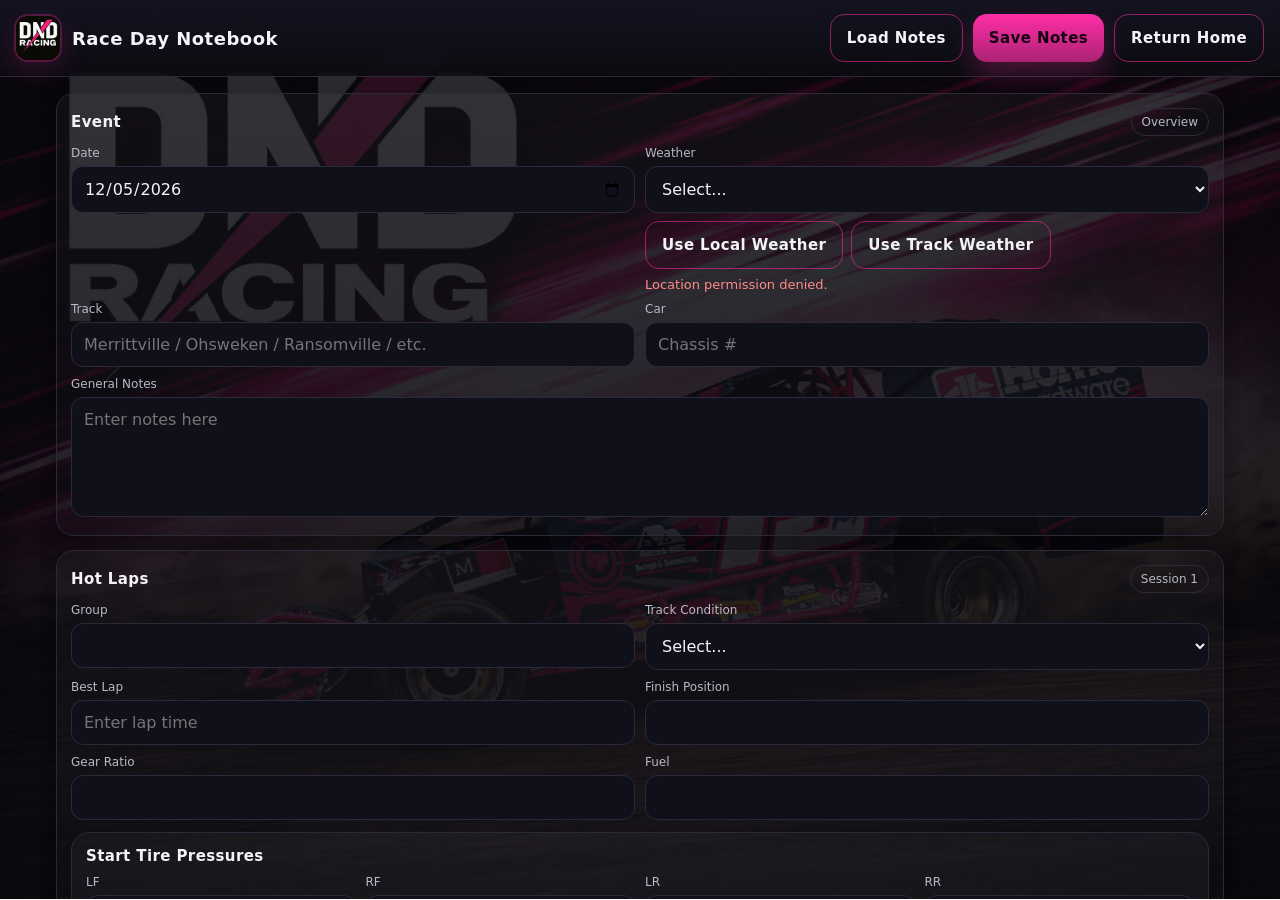
<file: race-day-notes.html>
<!doctype html>
<html lang="en">
<head>
  <meta charset="utf-8" />
  <meta name="viewport" content="width=device-width, initial-scale=1" />
  <title>DND Racing - Race Day Notebook</title>
  <style>
    :root{
      --bg:#0b0b10;
      --panel:#141422;
      --panel2:#10101a;
      --text:#f3f3f7;
      --muted:#b9b9c9;
      --pink:#ff2ea6;
      --pink2:#ff5cc1;
      --line:#2a2a3b;
      --good:#2effa6;
      --bad:#ff8a8a;
    }
    *{box-sizing:border-box;font-family:system-ui,-apple-system,Segoe UI,Roboto,Arial,sans-serif;}
    body{
      margin:0;
      color:var(--text);
      background:
        linear-gradient(rgba(8,8,14,0.85), rgba(8,8,14,0.92)),
        url("./5cc237bb-ae93-412e-bb55-014983d6c98a.jpg");
      background-size:cover;
      background-position:center;
      background-repeat:no-repeat;
      overflow:hidden;
    }
    header{
      position:sticky; top:0; z-index:10;
      background:linear-gradient(180deg, rgba(20,20,34,.95), rgba(11,11,16,.85));
      border-bottom:1px solid var(--line);
      padding:14px 16px;
      display:flex; align-items:center; justify-content:space-between; gap:12px;
    }
    .brand{display:flex; align-items:center; gap:12px;}
    .logo{
      width:44px; height:44px; border-radius:12px;
      background-image:url("logo.jpg");
      background-size:cover; background-position:center; background-repeat:no-repeat;
      box-shadow:0 0 0 2px rgba(255,46,166,.25), 0 10px 30px rgba(255,46,166,.18);
    }
    h1{font-size:18px;margin:0;letter-spacing:.5px;}
    .wrap{
      max-width:1200px;
      margin:0 auto;
      padding:16px;
      height:calc(100vh - 78px);
      overflow-y:auto;
      overflow-x:hidden;
    }
    .wrap::-webkit-scrollbar{width:18px;}
    .wrap::-webkit-scrollbar-track{background:#08080e;}
    .wrap::-webkit-scrollbar-thumb{background:#ff5cc1;border-radius:10px;border:2px solid #08080e;}
    .grid,.row{display:grid;gap:10px;}
    @media(min-width:640px){ .row.cols2{grid-template-columns:repeat(2,1fr);} }
    @media(min-width:640px){ .row.cols4{grid-template-columns:repeat(4,1fr);} }
    .card{
      background:linear-gradient(180deg, rgba(255,255,255,.03), rgba(255,255,255,.01));
      border:1px solid var(--line);
      border-radius:18px;
      padding:14px;
      box-shadow:0 10px 30px rgba(0,0,0,.35);
      margin-bottom:14px;
    }
    .title{display:flex;align-items:center;justify-content:space-between;gap:10px;margin-bottom:10px;}
    .title h2{margin:0;font-size:15px;letter-spacing:.4px;}
    .pill{font-size:12px;color:var(--muted);border:1px solid var(--line);padding:6px 10px;border-radius:999px;}
    label{display:block;font-size:12px;color:var(--muted);margin-bottom:6px;}
    input, select, textarea{
      width:100%;
      background:var(--panel2);
      border:1px solid var(--line);
      color:var(--text);
      border-radius:12px;
      padding:12px;
      font-size:16px;
      outline:none;
    }
    textarea{min-height:120px;resize:vertical;}
    input:focus, select:focus, textarea:focus{
      border-color:rgba(255,46,166,.7);
      box-shadow:0 0 0 4px rgba(255,46,166,.15);
    }
    .btnbar{display:flex;gap:10px;flex-wrap:wrap;justify-content:flex-end;}
    button, .btnlink{
      border:none; cursor:pointer;
      border-radius:14px;
      padding:14px 16px;
      font-size:15px;
      font-weight:700;
      letter-spacing:.4px;
      text-decoration:none;
      display:inline-flex;
      align-items:center;
      justify-content:center;
    }
    .btn{
      background:linear-gradient(180deg, rgba(255,46,166,1), rgba(255,46,166,.65));
      color:#140012;
      box-shadow:0 12px 26px rgba(255,46,166,.25);
    }
    .btn2,.btn3{
      background:transparent;
      border:1px solid rgba(255,46,166,.55);
      color:var(--text);
    }
    .status{font-size:13px;color:var(--muted);margin-top:10px;}
    .status.good{color:var(--good);}
    .status.bad{color:var(--bad);}
    .bigstats{display:flex;gap:10px;flex-wrap:wrap;margin-top:8px;}
    .stat{
      flex:1;
      min-width:180px;
      background:rgba(255,255,255,.03);
      border:1px solid var(--line);
      border-radius:14px;
      padding:12px;
    }
    .stat .k{font-size:12px;color:var(--muted);}
    .stat .v{font-size:22px;font-weight:800;margin-top:4px;}
    .v.good{color:var(--good);}
  </style>
</head>
<body>
<header>
  <div class="brand">
    <div class="logo"></div>
    <div><h1>Race Day Notebook</h1></div>
  </div>
  <div class="btnbar">
    <input type="file" id="csvLoader" accept=".csv" style="display:none">
    <button class="btn2" type="button" id="loadBtn">Load Notes</button>
    <button class="btn" type="button" id="saveBtn">Save Notes</button>
    <a class="btn3 btnlink" href="index.html">Return Home</a>
  </div>
</header>

<div class="wrap">
  <div class="card">
    <div class="title"><h2>Event</h2><span class="pill">Overview</span></div>
    <div class="row cols2">
      <div><label>Date</label><input id="event_date" type="date"></div>
      <div>
  <label>Weather</label>
  <select id="event_weather">
    <option value="">Select...</option>
    <option>Clear</option>
    <option>Partly Cloudy</option>
    <option>Cloudy</option>
    <option>Overcast</option>
    <option>Rain</option>
    <option>Showers</option>
    <option>Thunderstorm</option>
    <option>Fog</option>
    <option>Snow</option>
    <option>Windy</option>
  </select>
  <div style="display:flex;gap:8px;flex-wrap:wrap;margin-top:8px;">
    <button class="btn2" type="button" id="weatherBtn">Use Local Weather</button>
    <button class="btn3" type="button" id="weatherTrackBtn">Use Track Weather</button>
  </div>
  <div id="weather_meta" class="status" style="margin-top:8px;">Weather not loaded.</div>
</div>
      <div><label>Track</label><input id="event_track" placeholder="Merrittville / Ohsweken / Ransomville / etc."></div>
      <div><label>Car</label><input id="event_car" placeholder="Chassis #"></div>
    </div>
    <div style="margin-top:10px;"><label>General Notes</label><textarea id="event_notes" placeholder="Enter notes here"></textarea></div>
  </div>

  <div class="card" data-section="hl">
    <div class="title"><h2>Hot Laps</h2><span class="pill">Session 1</span></div>
    <div class="row cols2">
      <div><label>Group</label><input id="hl_group" type="number"></div>
      <div><label>Track Condition</label>
        <select id="hl_track_cond">
          <option value="">Select...</option>
          <option>Wet</option><option>Tacky</option><option>Dry</option><option>Dry Black</option>
        </select>
      </div>
      <div><label>Best Lap</label><input id="hl_best_lap" placeholder="Enter lap time"></div>
      <div><label>Finish Position</label><input id="hl_finish_pos" type="number"></div>
      <div><label>Gear Ratio</label><input id="hl_gear" type="number" step="0.01"></div>
      <div><label>Fuel</label><input id="hl_fuel" type="number" step="0.1"></div>
    </div>

    <div class="card" style="margin-top:12px;">
      <div class="title"><h2>Start Tire Pressures</h2></div>
      <div class="row cols4">
        <div><label>LF</label><input id="hl_tp_start_lf" type="number" step="0.1"></div>
        <div><label>RF</label><input id="hl_tp_start_rf" type="number" step="0.1"></div>
        <div><label>LR</label><input id="hl_tp_start_lr" type="number" step="0.1"></div>
        <div><label>RR</label><input id="hl_tp_start_rr" type="number" step="0.1"></div>
      </div>

      <div class="title" style="margin-top:12px;"><h2>End Tire Pressures</h2></div>
      <div class="row cols4">
        <div><label>LF</label><input id="hl_tp_end_lf" type="number" step="0.1"></div>
        <div><label>RF</label><input id="hl_tp_end_rf" type="number" step="0.1"></div>
        <div><label>LR</label><input id="hl_tp_end_lr" type="number" step="0.1"></div>
        <div><label>RR</label><input id="hl_tp_end_rr" type="number" step="0.1"></div>
      </div>

      <div class="title" style="margin-top:12px;"><h2>Tire Pressure Changes</h2></div>
      <div class="bigstats">
        <div class="stat"><div class="k">Left Front</div><div class="v good" id="hl_tp_delta_lf">—</div></div>
        <div class="stat"><div class="k">Right Front</div><div class="v good" id="hl_tp_delta_rf">—</div></div>
        <div class="stat"><div class="k">Left Rear</div><div class="v good" id="hl_tp_delta_lr">—</div></div>
        <div class="stat"><div class="k">Right Rear</div><div class="v good" id="hl_tp_delta_rr">—</div></div>
      </div>
    </div>

    <div class="card">
      <div class="title"><h2>Shock Pressures</h2></div>
      <div class="row cols4">
        <div><label>LF</label><input id="hl_shock_lf" type="number" step="0.1"></div>
        <div><label>RF</label><input id="hl_shock_rf" type="number" step="0.1"></div>
        <div><label>LR</label><input id="hl_shock_lr" type="number" step="0.1"></div>
        <div><label>RR</label><input id="hl_shock_rr" type="number" step="0.1"></div>
      </div>
    </div>

    <div><label>Notes</label><textarea id="hl_notes" placeholder="Enter notes here"></textarea></div>
  </div>

  <div class="card" data-section="heat">
    <div class="title"><h2>Heat</h2><span class="pill">Session 2</span></div>
    <div class="row cols2">
      <div><label>Start Position</label><input id="heat_start_pos" type="number"></div>
      <div><label>Track Condition</label>
        <select id="heat_track_cond">
          <option value="">Select...</option>
          <option>Wet</option><option>Tacky</option><option>Dry</option><option>Dry Black</option>
        </select>
      </div>
      <div><label>Best Lap</label><input id="heat_best_lap" placeholder="Enter lap time"></div>
      <div><label>Finish Position</label><input id="heat_finish_pos" type="number"></div>
      <div><label>Gear Ratio</label><input id="heat_gear" type="number" step="0.01"></div>
      <div><label>Fuel</label><input id="heat_fuel" type="number" step="0.1"></div>
    </div>

    <div class="card" style="margin-top:12px;">
      <div class="title"><h2>Start Tire Pressures</h2></div>
      <div class="row cols4">
        <div><label>LF</label><input id="heat_tp_start_lf" type="number" step="0.1"></div>
        <div><label>RF</label><input id="heat_tp_start_rf" type="number" step="0.1"></div>
        <div><label>LR</label><input id="heat_tp_start_lr" type="number" step="0.1"></div>
        <div><label>RR</label><input id="heat_tp_start_rr" type="number" step="0.1"></div>
      </div>

      <div class="title" style="margin-top:12px;"><h2>End Tire Pressures</h2></div>
      <div class="row cols4">
        <div><label>LF</label><input id="heat_tp_end_lf" type="number" step="0.1"></div>
        <div><label>RF</label><input id="heat_tp_end_rf" type="number" step="0.1"></div>
        <div><label>LR</label><input id="heat_tp_end_lr" type="number" step="0.1"></div>
        <div><label>RR</label><input id="heat_tp_end_rr" type="number" step="0.1"></div>
      </div>

      <div class="title" style="margin-top:12px;"><h2>Tire Pressure Changes</h2></div>
      <div class="bigstats">
        <div class="stat"><div class="k">Left Front</div><div class="v good" id="heat_tp_delta_lf">—</div></div>
        <div class="stat"><div class="k">Right Front</div><div class="v good" id="heat_tp_delta_rf">—</div></div>
        <div class="stat"><div class="k">Left Rear</div><div class="v good" id="heat_tp_delta_lr">—</div></div>
        <div class="stat"><div class="k">Right Rear</div><div class="v good" id="heat_tp_delta_rr">—</div></div>
      </div>
    </div>

    <div class="card">
      <div class="title"><h2>Shock Pressures</h2></div>
      <div class="row cols4">
        <div><label>LF</label><input id="heat_shock_lf" type="number" step="0.1"></div>
        <div><label>RF</label><input id="heat_shock_rf" type="number" step="0.1"></div>
        <div><label>LR</label><input id="heat_shock_lr" type="number" step="0.1"></div>
        <div><label>RR</label><input id="heat_shock_rr" type="number" step="0.1"></div>
      </div>
    </div>

    <div class="card">
      <div class="title"><h2>Tire Temperatures</h2></div>
      <div class="row cols4">
        <div><label>LF</label><input id="heat_temp_lf" type="number" step="0.1"></div>
        <div><label>RF</label><input id="heat_temp_rf" type="number" step="0.1"></div>
        <div><label>LR</label><input id="heat_temp_lr" type="number" step="0.1"></div>
        <div><label>RR</label><input id="heat_temp_rr" type="number" step="0.1"></div>
      </div>
    </div>

    <div><label>Notes</label><textarea id="heat_notes" placeholder="Enter notes here"></textarea></div>
  </div>

  <div class="card" data-section="feature">
    <div class="title"><h2>Feature</h2><span class="pill">Session 3</span></div>
    <div class="row cols2">
      <div><label>Start Position</label><input id="feature_start_pos" type="number"></div>
      <div><label>Track Condition</label>
        <select id="feature_track_cond">
          <option value="">Select...</option>
          <option>Wet</option><option>Tacky</option><option>Dry</option><option>Dry Black</option>
        </select>
      </div>
      <div><label>Best Lap</label><input id="feature_best_lap" placeholder="Enter lap time"></div>
      <div><label>Finish Position</label><input id="feature_finish_pos" type="number"></div>
      <div><label>Gear Ratio</label><input id="feature_gear" type="number" step="0.01"></div>
      <div><label>Fuel</label><input id="feature_fuel" type="number" step="0.1"></div>
    </div>

    <div class="card" style="margin-top:12px;">
      <div class="title"><h2>Start Tire Pressures</h2></div>
      <div class="row cols4">
        <div><label>LF</label><input id="feature_tp_start_lf" type="number" step="0.1"></div>
        <div><label>RF</label><input id="feature_tp_start_rf" type="number" step="0.1"></div>
        <div><label>LR</label><input id="feature_tp_start_lr" type="number" step="0.1"></div>
        <div><label>RR</label><input id="feature_tp_start_rr" type="number" step="0.1"></div>
      </div>

      <div class="title" style="margin-top:12px;"><h2>End Tire Pressures</h2></div>
      <div class="row cols4">
        <div><label>LF</label><input id="feature_tp_end_lf" type="number" step="0.1"></div>
        <div><label>RF</label><input id="feature_tp_end_rf" type="number" step="0.1"></div>
        <div><label>LR</label><input id="feature_tp_end_lr" type="number" step="0.1"></div>
        <div><label>RR</label><input id="feature_tp_end_rr" type="number" step="0.1"></div>
      </div>

      <div class="title" style="margin-top:12px;"><h2>Tire Pressure Changes</h2></div>
      <div class="bigstats">
        <div class="stat"><div class="k">Left Front</div><div class="v good" id="feature_tp_delta_lf">—</div></div>
        <div class="stat"><div class="k">Right Front</div><div class="v good" id="feature_tp_delta_rf">—</div></div>
        <div class="stat"><div class="k">Left Rear</div><div class="v good" id="feature_tp_delta_lr">—</div></div>
        <div class="stat"><div class="k">Right Rear</div><div class="v good" id="feature_tp_delta_rr">—</div></div>
      </div>
    </div>

    <div class="card">
      <div class="title"><h2>Shock Pressures</h2></div>
      <div class="row cols4">
        <div><label>LF</label><input id="feature_shock_lf" type="number" step="0.1"></div>
        <div><label>RF</label><input id="feature_shock_rf" type="number" step="0.1"></div>
        <div><label>LR</label><input id="feature_shock_lr" type="number" step="0.1"></div>
        <div><label>RR</label><input id="feature_shock_rr" type="number" step="0.1"></div>
      </div>
    </div>

    <div class="card">
      <div class="title"><h2>Tire Temperatures</h2></div>
      <div class="row cols4">
        <div><label>LF</label><input id="feature_temp_lf" type="number" step="0.1"></div>
        <div><label>RF</label><input id="feature_temp_rf" type="number" step="0.1"></div>
        <div><label>LR</label><input id="feature_temp_lr" type="number" step="0.1"></div>
        <div><label>RR</label><input id="feature_temp_rr" type="number" step="0.1"></div>
      </div>
    </div>

    <div><label>Notes</label><textarea id="feature_notes" placeholder="Enter notes here"></textarea></div>
  </div>

  <div id="status" class="status">Ready.</div>
</div>

<script>
  const FIELD_IDS = [
    "event_date","event_weather","event_track","event_car","event_notes",
    "hl_group","hl_track_cond","hl_best_lap","hl_finish_pos","hl_gear","hl_fuel",
    "hl_tp_start_lf","hl_tp_start_rf","hl_tp_start_lr","hl_tp_start_rr",
    "hl_tp_end_lf","hl_tp_end_rf","hl_tp_end_lr","hl_tp_end_rr",
    "hl_shock_lf","hl_shock_rf","hl_shock_lr","hl_shock_rr","hl_notes",
    "heat_start_pos","heat_track_cond","heat_best_lap","heat_finish_pos","heat_gear","heat_fuel",
    "heat_tp_start_lf","heat_tp_start_rf","heat_tp_start_lr","heat_tp_start_rr",
    "heat_tp_end_lf","heat_tp_end_rf","heat_tp_end_lr","heat_tp_end_rr",
    "heat_shock_lf","heat_shock_rf","heat_shock_lr","heat_shock_rr",
    "heat_temp_lf","heat_temp_rf","heat_temp_lr","heat_temp_rr","heat_notes",
    "feature_start_pos","feature_track_cond","feature_best_lap","feature_finish_pos","feature_gear","feature_fuel",
    "feature_tp_start_lf","feature_tp_start_rf","feature_tp_start_lr","feature_tp_start_rr",
    "feature_tp_end_lf","feature_tp_end_rf","feature_tp_end_lr","feature_tp_end_rr",
    "feature_shock_lf","feature_shock_rf","feature_shock_lr","feature_shock_rr",
    "feature_temp_lf","feature_temp_rf","feature_temp_lr","feature_temp_rr","feature_notes"
  ];

  function el(id){ return document.getElementById(id); }

  function setStatus(message, kind = "") {
    const node = el("status");
    node.textContent = message;
    node.className = kind ? `status ${kind}` : "status";
  }

  function numValue(id){
    const node = el(id);
    if (!node || node.value === "") return null;
    const n = Number(node.value);
    return Number.isNaN(n) ? null : n;
  }

  function formatDelta(n){
    if (n === null || n === undefined || Number.isNaN(n)) return "—";
    return `${n.toFixed(1)} PSI`;
  }

  function updatePressureDelta(prefix){
    const startLF = numValue(`${prefix}_tp_start_lf`);
    const startRF = numValue(`${prefix}_tp_start_rf`);
    const startLR = numValue(`${prefix}_tp_start_lr`);
    const startRR = numValue(`${prefix}_tp_start_rr`);
    const endLF = numValue(`${prefix}_tp_end_lf`);
    const endRF = numValue(`${prefix}_tp_end_rf`);
    const endLR = numValue(`${prefix}_tp_end_lr`);
    const endRR = numValue(`${prefix}_tp_end_rr`);

    const outputs = {
      lf: el(`${prefix}_tp_delta_lf`),
      rf: el(`${prefix}_tp_delta_rf`),
      lr: el(`${prefix}_tp_delta_lr`),
      rr: el(`${prefix}_tp_delta_rr`)
    };

    if ([startLF,startRF,startLR,startRR,endLF,endRF,endLR,endRR].some(v => v === null)) {
      outputs.lf.textContent = "—";
      outputs.rf.textContent = "—";
      outputs.lr.textContent = "—";
      outputs.rr.textContent = "—";
      return;
    }

    outputs.lf.textContent = formatDelta(endLF - startLF);
    outputs.rf.textContent = formatDelta(endRF - startRF);
    outputs.lr.textContent = formatDelta(endLR - startLR);
    outputs.rr.textContent = formatDelta(endRR - startRR);
  }

  function updateAllDeltas(){
    ["hl","heat","feature"].forEach(updatePressureDelta);
  }

  function getFormData(){
    const data = {};
    FIELD_IDS.forEach(id => {
      const node = el(id);
      data[id] = node ? node.value : "";
    });
    return data;
  }

  function setFormData(data){
    FIELD_IDS.forEach(id => {
      const node = el(id);
      if (node && Object.prototype.hasOwnProperty.call(data, id)) {
        node.value = data[id];
      }
    });
    updateAllDeltas();
  }

  function csvEscape(value){
    return `"${String(value ?? "").replace(/"/g, '""')}"`;
  }

  function makeCSV(data){
    const header = FIELD_IDS.join(",");
    const row = FIELD_IDS.map(id => csvEscape(data[id])).join(",");
    return `${header}\n${row}\n`;
  }

  function parseCSVLine(line){
    const out = [];
    let current = "";
    let inQuotes = false;

    for (let i = 0; i < line.length; i++) {
      const ch = line[i];
      if (ch === '"') {
        if (inQuotes && line[i + 1] === '"') {
          current += '"';
          i++;
        } else {
          inQuotes = !inQuotes;
        }
      } else if (ch === "," && !inQuotes) {
        out.push(current);
        current = "";
      } else {
        current += ch;
      }
    }
    out.push(current);
    return out;
  }

  function safeName(value){
    return String(value || "")
      .trim()
      .replace(/\s+/g, "_")
      .replace(/[^a-zA-Z0-9_-]/g, "");
  }

  function save(){
    try {
      setStatus("Preparing CSV...");
      const data = getFormData();
      const csv = makeCSV(data);
      const blob = new Blob([csv], { type: "text/csv;charset=utf-8" });

      const date = safeName(data.event_date) || "no-date";
      const track = safeName(data.event_track) || "no-track";
      const car = safeName(data.event_car) || "no-car";
      const filename = `${date}__${track}__${car}__race_day_notes.csv`;

      const url = URL.createObjectURL(blob);
      const a = document.createElement("a");
      a.href = url;
      a.download = filename;
      document.body.appendChild(a);
      a.click();
      document.body.removeChild(a);
      setTimeout(() => URL.revokeObjectURL(url), 1000);

      setStatus(`CSV downloaded: ${filename}`, "good");
    } catch (err) {
      console.error(err);
      setStatus(`Save failed: ${err?.message || err}`, "bad");
    }
  }

  function loadCSV(event){
    const file = event.target.files[0];
    if (!file) return;

    const reader = new FileReader();
    reader.onload = (e) => {
      try {
        const text = String(e.target.result || "").trim();
        const lines = text.split(/\r?\n/).filter(Boolean);
        if (lines.length < 2) throw new Error("CSV file does not contain a header and data row.");

        const headers = parseCSVLine(lines[0]);
        const values = parseCSVLine(lines[1]);
        const data = {};
        headers.forEach((header, i) => {
          data[header] = values[i] ?? "";
        });

        setFormData(data);
        setStatus(`Loaded: ${file.name}`, "good");
      } catch (err) {
        console.error(err);
        setStatus(`Load failed: ${err?.message || err}`, "bad");
      }
    };
    reader.readAsText(file);
  }

  function openCSVPicker(){
    const picker = el("csvLoader");
    picker.value = "";
    picker.click();
  }

  document.addEventListener("input", (e) => {
    if (e.target && FIELD_IDS.includes(e.target.id)) {
      updateAllDeltas();
    }
  });

  el("saveBtn").addEventListener("click", save);
  el("loadBtn").addEventListener("click", openCSVPicker);
  el("csvLoader").addEventListener("change", loadCSV);

  if (el("event_date")) {
    el("event_date").valueAsDate = new Date();
  }
  updateAllDeltas();
  setStatus("Ready.");

  const TRACK_COORDS = {
    "merrittville": { lat: 43.0917, lon: -79.2216, label: "Merrittville Speedway" },
    "ohsweken": { lat: 43.0716, lon: -80.1194, label: "Ohsweken Speedway" },
    "ransomville": { lat: 43.2387, lon: -78.9097, label: "Ransomville Speedway" }
  };

  function weatherCodeToLabel(code, windKmh = 0) {
    if (windKmh >= 35) return "Windy";

    const map = {
      0: "Clear",
      1: "Partly Cloudy",
      2: "Cloudy",
      3: "Overcast",
      45: "Fog",
      48: "Fog",
      51: "Showers",
      53: "Showers",
      55: "Showers",
      56: "Showers",
      57: "Showers",
      61: "Rain",
      63: "Rain",
      65: "Rain",
      66: "Rain",
      67: "Rain",
      71: "Snow",
      73: "Snow",
      75: "Snow",
      77: "Snow",
      80: "Showers",
      81: "Showers",
      82: "Showers",
      85: "Snow",
      86: "Snow",
      95: "Thunderstorm",
      96: "Thunderstorm",
      99: "Thunderstorm"
    };

    return map[code] || "Cloudy";
  }

  function setWeatherMeta(text, kind = "") {
    const node = el("weather_meta");
    if (!node) return;
    node.textContent = text;
    node.className = kind ? `status ${kind}` : "status";
  }

  function findTrackCoords(trackName) {
    const raw = String(trackName || "").trim().toLowerCase();
    if (!raw) return null;

    for (const key of Object.keys(TRACK_COORDS)) {
      if (raw.includes(key)) return TRACK_COORDS[key];
    }
    return null;
  }

  async function fetchWeatherByCoords(lat, lon, sourceLabel = "Current Location") {
    try {
      setWeatherMeta("Loading weather...");

      const url =
        `https://api.open-meteo.com/v1/forecast` +
        `?latitude=${encodeURIComponent(lat)}` +
        `&longitude=${encodeURIComponent(lon)}` +
        `&current=temperature_2m,relative_humidity_2m,apparent_temperature,precipitation,weather_code,wind_speed_10m` +
        `&temperature_unit=celsius&wind_speed_unit=kmh&precipitation_unit=mm`;

      const res = await fetch(url);
      if (!res.ok) throw new Error(`Weather request failed (${res.status})`);

      const data = await res.json();
      const current = data.current;
      if (!current) throw new Error("No current weather returned.");

      const weatherLabel = weatherCodeToLabel(current.weather_code, current.wind_speed_10m);
      const weatherSelect = el("event_weather");
      if (weatherSelect) weatherSelect.value = weatherLabel;

      const summary =
        `${sourceLabel}: ${weatherLabel}, ${current.temperature_2m}°C, ` +
        `Feels ${current.apparent_temperature}°C, Wind ${current.wind_speed_10m} km/h, ` +
        `Humidity ${current.relative_humidity_2m}%, Precip ${current.precipitation} mm`;

      setWeatherMeta(summary, "good");

      const notes = el("event_notes");
      if (notes) {
        const line = `[Auto Weather] ${summary}`;
        const alreadyHasAutoWeather = notes.value.includes("[Auto Weather]");
        if (!alreadyHasAutoWeather) {
          notes.value = notes.value ? `${line}\n\n${notes.value}` : line;
        }
      }

      setStatus("Weather loaded.", "good");
    } catch (err) {
      console.error(err);
      setWeatherMeta(`Weather load failed: ${err?.message || err}`, "bad");
      setStatus(`Weather load failed: ${err?.message || err}`, "bad");
    }
  }

  function loadWeatherFromBrowserLocation() {
    if (!navigator.geolocation) {
      setWeatherMeta("Geolocation not supported by this browser.", "bad");
      setStatus("Geolocation not supported.", "bad");
      return;
    }

    setWeatherMeta("Requesting location permission...");

    navigator.geolocation.getCurrentPosition(
      (position) => {
        const { latitude, longitude } = position.coords;
        fetchWeatherByCoords(latitude, longitude, "Current Location");
      },
      (error) => {
        const messages = {
          1: "Location permission denied.",
          2: "Location unavailable.",
          3: "Location request timed out."
        };
        const msg = messages[error.code] || error.message || "Unable to get location.";
        setWeatherMeta(msg, "bad");
        setStatus(msg, "bad");
      },
      {
        enableHighAccuracy: true,
        timeout: 12000,
        maximumAge: 300000
      }
    );
  }

  function loadWeatherFromTrack() {
    const track = el("event_track")?.value || "";
    const found = findTrackCoords(track);

    if (!found) {
      setWeatherMeta("Track not recognized. Use local weather or add track coordinates.", "bad");
      setStatus("Track weather unavailable for this track name.", "bad");
      return;
    }

    fetchWeatherByCoords(found.lat, found.lon, found.label);
  }

  function autoLoadWeatherOnPageOpen() {
    const trackValue = el("event_track")?.value?.trim();
    if (trackValue) {
      const found = findTrackCoords(trackValue);
      if (found) {
        fetchWeatherByCoords(found.lat, found.lon, found.label);
        return;
      }
    }
    loadWeatherFromBrowserLocation();
  }

  const weatherBtn = el("weatherBtn");
  const weatherTrackBtn = el("weatherTrackBtn");

  if (weatherBtn) weatherBtn.addEventListener("click", loadWeatherFromBrowserLocation);
  if (weatherTrackBtn) weatherTrackBtn.addEventListener("click", loadWeatherFromTrack);

  // Optional: auto refresh weather when track changes
  const trackInput = el("event_track");
  if (trackInput) {
    trackInput.addEventListener("change", () => {
      const found = findTrackCoords(trackInput.value);
      if (found) {
        fetchWeatherByCoords(found.lat, found.lon, found.label);
      }
    });
  }

  // Auto load weather on startup
  window.addEventListener("load", () => {
    setTimeout(autoLoadWeatherOnPageOpen, 400);
  });

</script>
</body>
</html>
</file>
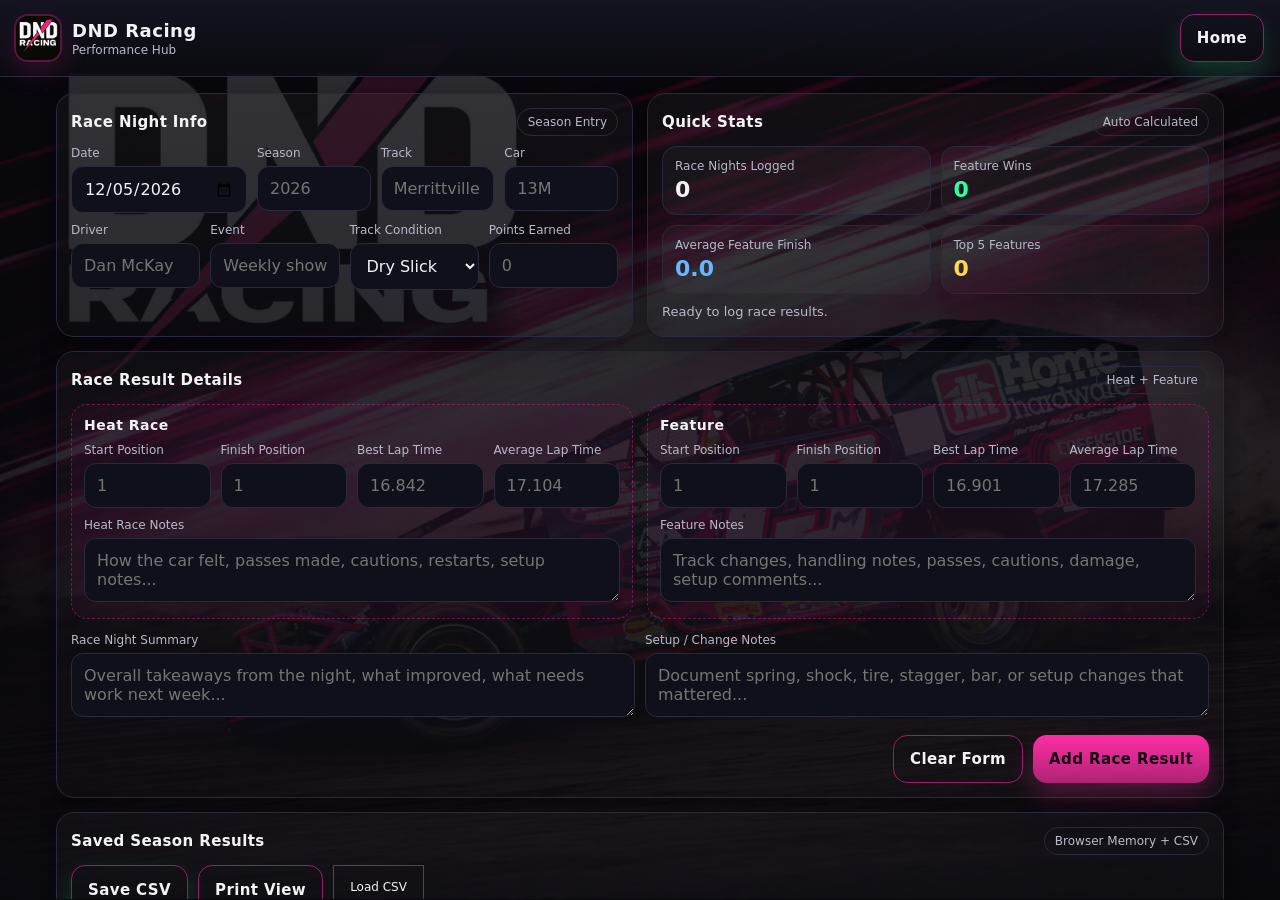
<file: race-results.html>
<!DOCTYPE html>
<html lang="en">
<head>
  <meta charset="UTF-8" />
  <meta name="viewport" content="width=device-width, initial-scale=1.0" />
	<link rel="stylesheet" href="styles.css">
  <title>DND Racing Season Results Tracker</title>
  <style>
    :root{
      --bg:#0b0b10;
      --panel:#141422;
      --panel2:#10101a;
      --text:#f3f3f7;
      --muted:#b9b9c9;
      --pink:#ff2ea6;
      --pink2:#ff5cc1;
      --line:#2a2a3b;
      --good:#2effa6;
      --warn:#ffd84d;
      --bad:#ff6b7a;
      --blue:#65b7ff;
    }

    *{box-sizing:border-box;font-family:system-ui,-apple-system,Segoe UI,Roboto,Arial,sans-serif;}

    body{
      margin:0;
      color:var(--text);
      background:
        linear-gradient(rgba(8,8,14,0.88), rgba(8,8,14,0.94)),
        radial-gradient(circle at top right, rgba(255,46,166,0.16), transparent 22%),
        radial-gradient(circle at bottom left, rgba(255,92,193,0.10), transparent 18%),
        var(--bg);
      min-height:100vh;
    }



    .brand{display:flex;align-items:center;gap:12px;}

    .logo{
      width:46px;
      height:46px;
      border-radius:12px;
      background:linear-gradient(180deg, rgba(255,46,166,1), rgba(255,46,166,.6));
      display:grid;
      place-items:center;
      color:#190113;
      font-weight:900;
      letter-spacing:.5px;
      box-shadow:0 0 0 2px rgba(255,46,166,.25), 0 10px 30px rgba(255,46,166,.18);
    }

    h1{font-size:18px;margin:0;letter-spacing:.5px;}
    .sub{color:var(--muted);font-size:12px;margin-top:2px;}
    .wrap{max-width:1320px;margin:0 auto;padding:16px;}
    .grid{display:grid;gap:14px;}
    .grid.cols2{grid-template-columns:1.15fr .85fr;}
    .row{display:grid;gap:10px;}
    .row.cols2{grid-template-columns:repeat(2,1fr);}
    .row.cols3{grid-template-columns:repeat(3,1fr);}
    .row.cols4{grid-template-columns:repeat(4,1fr);}
    .row.cols5{grid-template-columns:repeat(5,1fr);}

    @media(max-width:1100px){
      .grid.cols2,.row.cols2,.row.cols3,.row.cols4,.row.cols5{grid-template-columns:1fr;}
    }

    .card{
      background:linear-gradient(180deg, rgba(255,255,255,.035), rgba(255,255,255,.012));
      border:1px solid var(--line);
      border-radius:18px;
      padding:14px;
      box-shadow:0 10px 30px rgba(0,0,0,.35);
    }

    .title{
      display:flex;
      align-items:center;
      justify-content:space-between;
      gap:10px;
      margin-bottom:12px;
    }

    .title h2{margin:0;font-size:15px;letter-spacing:.4px;}

    .pill{
      font-size:12px;
      color:var(--muted);
      border:1px solid var(--line);
      padding:6px 10px;
      border-radius:999px;
      white-space:nowrap;
    }

    label{display:block;font-size:12px;color:var(--muted);margin-bottom:6px;}

    input,select,textarea{
      width:100%;
      background:var(--panel2);
      border:1px solid var(--line);
      color:var(--text);
      border-radius:12px;
      padding:12px;
      font-size:15px;
      outline:none;
    }

    input:focus,select:focus,textarea:focus{
      border-color:rgba(255,46,166,.7);
      box-shadow:0 0 0 4px rgba(255,46,166,.15);
    }

    textarea{min-height:100px;resize:vertical;}

    .stage-grid{
      display:grid;
      grid-template-columns:repeat(2,1fr);
      gap:14px;
    }

    @media(max-width:900px){
      .stage-grid{grid-template-columns:1fr;}
    }

    .stage-card{
      border:1px dashed rgba(255,46,166,.35);
      border-radius:16px;
      padding:12px;
      background:rgba(255,46,166,.04);
    }

    .stage-card h3{
      margin:0 0 10px 0;
      font-size:14px;
      letter-spacing:.5px;
    }

    .btnbar{display:flex;gap:10px;flex-wrap:wrap;justify-content:flex-end;}

    button{
      border:none;
      cursor:pointer;
      border-radius:14px;
      padding:14px 16px;
      font-size:15px;
      font-weight:700;
      letter-spacing:.4px;
    }

    .btn{
      background:linear-gradient(180deg, rgba(255,46,166,1), rgba(255,46,166,.65));
      color:#140012;
      box-shadow:0 12px 26px rgba(255,46,166,.25);
    }

    .btn2{
      background:transparent;
      border:1px solid rgba(255,46,166,.55);
      color:var(--text);
    }

   .btn3{
      background:linear-gradient(180deg, rgba(46,255,166,.9), rgba(46,255,166,.6));
      color:#032116;
      box-shadow:0 12px 26px rgba(46,255,166,.18);
    }


    .status{font-size:13px;color:var(--muted);margin-top:10px;min-height:18px;}

    .bigstats{
      display:flex;
      gap:10px;
      flex-wrap:wrap;
      margin-top:8px;
    }

    .stat{
      flex:1;
      min-width:160px;
      background:rgba(255,255,255,.03);
      border:1px solid var(--line);
      border-radius:14px;
      padding:12px;
    }

    .stat .k{font-size:12px;color:var(--muted);}
    .stat .v{font-size:22px;font-weight:800;margin-top:4px;}
    .v.good{color:var(--good);}
    .v.warn{color:var(--warn);}
    .v.bad{color:var(--bad);}
    .v.blue{color:var(--blue);}

    .table-wrap{overflow:auto;border-radius:14px;border:1px solid var(--line);}

    table{
      width:100%;
      border-collapse:collapse;
      min-width:1350px;
      background:rgba(255,255,255,.02);
    }

    th,td{
      padding:10px 12px;
      border-bottom:1px solid var(--line);
      text-align:left;
      font-size:13px;
      vertical-align:top;
    }

    th{
      color:var(--muted);
      font-weight:700;
      background:rgba(255,255,255,.03);
      position:sticky;
      top:0;
    }

    tr:hover td{background:rgba(255,255,255,.025);}

    .empty{
      padding:18px;
      border:1px dashed rgba(255,46,166,.25);
      border-radius:14px;
      color:var(--muted);
      text-align:center;
    }

    .tag{
      display:inline-block;
      font-size:11px;
      padding:4px 8px;
      border-radius:999px;
      border:1px solid rgba(255,46,166,.4);
      color:var(--text);
      background:rgba(255,46,166,.08);
    }

    @media print {
      body{background:#fff !important;color:#000 !important;}
      header,.btnbar,.status,#csvLoader{display:none !important;}
      .wrap{max-width:100%;padding:0;}
      .card,.stage-card,.stat,.table-wrap{background:#fff !important;color:#000 !important;box-shadow:none !important;border:1px solid #ccc !important;}
      input,select,textarea{border:none !important;background:transparent !important;color:#000 !important;padding:3px 0 !important;}
      label,.pill,.sub,.k{color:#555 !important;}
      .grid,.row,.stage-grid{display:block !important;}
      .card,.stage-card{margin-bottom:10px !important;break-inside:avoid;page-break-inside:avoid;}
      .v,.v.good,.v.warn,.v.bad,.v.blue{color:#000 !important;}
      @page { size: letter landscape; margin: 0.4in; }
    }
  	btn{
      background:linear-gradient(180deg, rgba(255,46,166,1), rgba(255,46,166,.65));
      color:#140012;
      box-shadow:0 12px 26px rgba(255,46,166,.25);
    }
    .btn2{
      background:transparent;
      border:1px solid rgba(255,46,166,.55);
      color:var(--text);
    }
    .status{font-size:13px;color:var(--muted);margin-top:10px;}
    .bigstats{
      display:flex;gap:10px;flex-wrap:wrap;
      margin-top:8px;
    }
	.btn3{
      background:transparent;
      border:1px solid rgba(255,46,166,.55);
      color:var(--text);
    }
	header{
      position:sticky; top:0; z-index:10;
      background:linear-gradient(180deg, rgba(20,20,34,.95), rgba(11,11,16,.85));
      border-bottom:1px solid var(--line);
      padding:14px 16px;
      display:flex; align-items:center; justify-content:space-between; gap:12px;
    }
    .brand{display:flex; align-items:center; gap:12px;}
    .logo{
  width:44px;
  height:44px;
  border-radius:12px;

  background-image: url("logo.jpg");
  background-size: cover;
  background-position: center;
  background-repeat: no-repeat;

  box-shadow:0 0 0 2px rgba(255,46,166,.25), 0 10px 30px rgba(255,46,166,.18);
}
background:
    linear-gradient(
      rgba(8,8,14,0.85),
      rgba(8,8,14,0.92)
    ),
    url("./5cc237bb-ae93-412e-bb55-014983d6c98a.jpg");

  background-size: cover;
  background-position: center;
  background-repeat: no-repeat;
}
    :root{
      --bg:#0b0b10;
      --panel:#141422;
      --panel2:#10101a;
      --text:#f3f3f7;
      --muted:#b9b9c9;
      --pink:#ff2ea6;
      --pink2:#ff5cc1;
      --line:#2a2a3b;
      --good:#2effa6;
    }
    *{box-sizing:border-box;font-family:system-ui,-apple-system,Segoe UI,Roboto,Arial;}
   body{
  margin:0;
  color:var(--text);

  background:
    linear-gradient(
      rgba(8,8,14,0.85),
      rgba(8,8,14,0.92)
    ),
    url("./5cc237bb-ae93-412e-bb55-014983d6c98a.jpg");

  background-size: cover;
  background-position: center;
  background-repeat: no-repeat;
}

    header{
      position:sticky; top:0; z-index:10;
      background:linear-gradient(180deg, rgba(20,20,34,.95), rgba(11,11,16,.85));
      border-bottom:1px solid var(--line);
      padding:14px 16px;
      display:flex; align-items:center; justify-content:space-between; gap:12px;
    }
    .brand{display:flex; align-items:center; gap:12px;}
    .logo{
  width:44px;
  height:44px;
  border-radius:12px;

  background-image: url("logo.jpg");
  background-size: cover;
  background-position: center;
  background-repeat: no-repeat;

  box-shadow:0 0 0 2px rgba(255,46,166,.25), 0 10px 30px rgba(255,46,166,.18);
}
    h1{font-size:18px;margin:0;letter-spacing:.5px;}
    .sub{color:var(--muted);font-size:12px;margin-top:2px;}
    .wrap{max-width:1200px;margin:0 auto;padding:16px;}
    .grid{display:grid;gap:14px;}
    @media(min-width:980px){ .grid.cols2{grid-template-columns:1fr 1fr;} }
    @media(min-width:980px){ .grid.cols3{grid-template-columns:1.2fr .8fr .8fr;} }
    .card{
      background:linear-gradient(180deg, rgba(255,255,255,.03), rgba(255,255,255,.01));
      border:1px solid var(--line);
      border-radius:18px;
      padding:14px;
      box-shadow:0 10px 30px rgba(0,0,0,.35);
    }
    .title{display:flex;align-items:center;justify-content:space-between;gap:10px;margin-bottom:10px;}
    .title h2{margin:0;font-size:15px;letter-spacing:.4px;}
    .pill{font-size:12px;color:var(--muted);border:1px solid var(--line);padding:6px 10px;border-radius:999px;}
    .row{display:grid;gap:10px;}
    @media(min-width:640px){ .row.cols4{grid-template-columns:repeat(4,1fr);} }
    @media(min-width:640px){ .row.cols2{grid-template-columns:repeat(2,1fr);} }

    label{display:block;font-size:12px;color:var(--muted);margin-bottom:6px;}
    input, select, textarea{
      width:100%;
      background:var(--panel2);
      border:1px solid var(--line);
      color:var(--text);
      border-radius:12px;
      padding:12px 12px;
      font-size:16px;
      outline:none;
    }
    textarea{min-height:46px; resize:vertical;}
    input:focus, select:focus, textarea:focus{border-color:rgba(255,46,166,.7); box-shadow:0 0 0 4px rgba(255,46,166,.15);}
    .corner{
      border:1px dashed rgba(255,46,166,.35);
      border-radius:16px;
      padding:12px;
      background:rgba(255,46,166,.04);
    }
    .corner h3{margin:0 0 10px 0;font-size:14px; letter-spacing:.4px;}
    .btnbar{display:flex;gap:10px;flex-wrap:wrap;justify-content:flex-end;}
    button{
      border:none; cursor:pointer;
      border-radius:14px;
      padding:14px 16px;
      font-size:15px;
      font-weight:700;
      letter-spacing:.4px;
    }
    .btn{
      background:linear-gradient(180deg, rgba(255,46,166,1), rgba(255,46,166,.65));
      color:#140012;
      box-shadow:0 12px 26px rgba(255,46,166,.25);
    }
    .btn2{
      background:transparent;
      border:1px solid rgba(255,46,166,.55);
      color:var(--text);
    }
    .status{font-size:13px;color:var(--muted);margin-top:10px;}
    .bigstats{
      display:flex;gap:10px;flex-wrap:wrap;
      margin-top:8px;
    }
	.btn3{
      background:transparent;
      border:1px solid rgba(255,46,166,.55);
      color:var(--text);
    }
    .status{font-size:13px;color:var(--muted);margin-top:10px;}
    .bigstats{
      display:flex;gap:10px;flex-wrap:wrap;
      margin-top:8px;
    }
    .stat{
      flex:1;
      min-width:180px;
      background:rgba(255,255,255,.03);
      border:1px solid var(--line);
      border-radius:14px;
      padding:12px;
    }
    .stat .k{font-size:12px;color:var(--muted);}
    .stat .v{font-size:22px;font-weight:800;margin-top:4px;}
    .v.good{color:var(--good);}

 .car-map{
  display:grid;
  grid-template-columns: 1fr 1.2fr 1fr;
  grid-template-rows: auto auto;
  gap: 12px;
  align-items: stretch;

  grid-template-areas:
    "lf car rf"
    "lr car rr";
}

.car-center{
  grid-area: car;
  display:flex;
  align-items:center;
  justify-content:center;
  border:1px solid rgba(255,46,166,.25);
  border-radius:16px;
  background: rgba(0,0,0,.20);
  min-height: 420px;
  position: relative;
}

.car-center img{
  max-width: 100%;
  max-height: 100%;
  object-fit: contain;
  opacity: 0.95;
}

.corner-card{
  border:1px dashed rgba(255,46,166,.35);
  border-radius:16px;
  padding:12px;
  background: rgba(255,46,166,.04);
}

.corner-card h3{
  margin:0 0 10px 0;
  font-size:14px;
  letter-spacing:.6px;
}

.corner-card.lf{ grid-area: lf; }
.corner-card.rf{ grid-area: rf; }
.corner-card.lr{ grid-area: lr; }
.corner-card.rr{ grid-area: rr; }

body{ overflow: hidden; }

.wrap{
	max-width:1200px;
	margin:0 auto;
	padding:16px;
	padding-right: calc(100vw-1200px)/2 + 10px);
	margin-right: calc(-1*((100vw-1200px)/2 + 10px));
	
	height: calc(100vh - 78px);
	overflow-y: scroll;
	overflow-x: hidden;
}

.wrap::-webkit-scrollbar{ width: 18px; }
.wrap::-webkit-scrollbar-track{ 
	background: #080808e; 
}
.wrap::-webkit-scrollbar-thumb{
	background: #ff5cc1;
	border-radius:10px;
	border:2px solid #08080e;
}
.wrap::-webkit-scrollbar-thumb:hover{
	background: #ff5cc1; 
}
.notesBox {
    width: 600px;
    height: 150px;
    background: #080808e;
    color: white;
    border: 1px solid #2a2a3b;
    padding: 10px;
    resize: none;
}

/* Chrome, Edge, Safari */
.notesBox::-webkit-scrollbar {
    width: 12px;
}

.notesBox::-webkit-scrollbar-track {
    background: #08080e;
}

.notesBox::-webkit-scrollbar-thumb {
    background: #ff5cc1;
    border-radius: 6px;
}

.notesBox::-webkit-scrollbar-thumb:hover {
    background: #ff5cc1;
}

notesBox2 {
    width: 1200px;
    height: 150px;
    background: #080808e;
    color: white;
    border: 1px solid #2a2a3b;
    padding: 10px;
    resize: none;
}

/* Chrome, Edge, Safari */
.notesBox2::-webkit-scrollbar {
    width: 12px;
}

.notesBox2::-webkit-scrollbar-track {
    background: #08080e;
}

.notesBox2::-webkit-scrollbar-thumb {
    background: #ff5cc1;
    border-radius: 6px;
}

.notesBox2::-webkit-scrollbar-thumb:hover {
    background: #ff5cc1;
}

  </style>
</head>
<body>
<header>
  <div class="brand">
    <div class="logo"></div>
    <div>
      <h1>DND Racing</h1>
      <div class="sub">Performance Hub</div>
    </div>
  </div>

  <div class="btnbar">
    <button class="btn3" onclick="location.href='index.html'">Home</button>
  </div>
</header>

  <div class="wrap">
    <div class="grid cols2">
      <section class="card">
        <div class="title">
          <h2>Race Night Info</h2>
          <span class="pill">Season Entry</span>
        </div>

        <div class="row cols4">
          <div>
            <label for="date">Date</label>
            <input id="date" type="date" />
          </div>
          <div>
            <label for="season">Season</label>
            <input id="season" type="text" placeholder="2026" />
          </div>
          <div>
            <label for="track">Track</label>
            <input id="track" type="text" placeholder="Merrittville" />
          </div>
          <div>
            <label for="car">Car</label>
            <input id="car" type="text" placeholder="13M" />
          </div>
        </div>

        <div class="row cols4" style="margin-top:10px;">
          <div>
            <label for="driver">Driver</label>
            <input id="driver" type="text" placeholder="Dan McKay" />
          </div>
          <div>
            <label for="event">Event</label>
            <input id="event" type="text" placeholder="Weekly show" />
          </div>
          <div>
            <label for="trackCondition">Track Condition</label>
            <select id="trackCondition">
              <option>Dry Slick</option>
              <option>Tacky</option>
              <option>Heavy</option>
              <option>Rubbered Up</option>
              <option>Rough</option>
              <option>Mixed</option>
            </select>
          </div>
          <div>
            <label for="points">Points Earned</label>
            <input id="points" type="number" step="1" placeholder="0" />
          </div>
        </div>
      </section>

      <section class="card">
        <div class="title">
          <h2>Quick Stats</h2>
          <span class="pill">Auto Calculated</span>
        </div>
        <div class="bigstats">
          <div class="stat">
            <div class="k">Race Nights Logged</div>
            <div class="v" id="statCount">0</div>
          </div>
          <div class="stat">
            <div class="k">Feature Wins</div>
            <div class="v good" id="statWins">0</div>
          </div>
          <div class="stat">
            <div class="k">Average Feature Finish</div>
            <div class="v blue" id="statAvgFinish">0.0</div>
          </div>
          <div class="stat">
            <div class="k">Top 5 Features</div>
            <div class="v warn" id="statTop5">0</div>
          </div>
        </div>
        <div class="status" id="status">Ready to log race results.</div>
      </section>
    </div>

    <section class="card" style="margin-top:14px;">
      <div class="title">
        <h2>Race Result Details</h2>
        <span class="pill">Heat + Feature</span>
      </div>

      <div class="stage-grid">
        <div class="stage-card">
          <h3>Heat Race</h3>
          <div class="row cols4">
            <div>
              <label for="heatStart">Start Position</label>
              <input id="heatStart" type="number" step="1" placeholder="1" />
            </div>
            <div>
              <label for="heatFinish">Finish Position</label>
              <input id="heatFinish" type="number" step="1" placeholder="1" />
            </div>
            <div>
              <label for="heatLapBest">Best Lap Time</label>
              <input id="heatLapBest" type="number" step="0.001" placeholder="16.842" />
            </div>
            <div>
              <label for="heatLapAvg">Average Lap Time</label>
              <input id="heatLapAvg" type="number" step="0.001" placeholder="17.104" />
            </div>
          </div>
          <div style="margin-top:10px;">
            <label for="heatNotes">Heat Race Notes</label>
            <textarea id="heatNotes" placeholder="How the car felt, passes made, cautions, restarts, setup notes..."></textarea>
          </div>
        </div>

        <div class="stage-card">
          <h3>Feature</h3>
          <div class="row cols4">
            <div>
              <label for="featureStart">Start Position</label>
              <input id="featureStart" type="number" step="1" placeholder="1" />
            </div>
            <div>
              <label for="featureFinish">Finish Position</label>
              <input id="featureFinish" type="number" step="1" placeholder="1" />
            </div>
            <div>
              <label for="featureLapBest">Best Lap Time</label>
              <input id="featureLapBest" type="number" step="0.001" placeholder="16.901" />
            </div>
            <div>
              <label for="featureLapAvg">Average Lap Time</label>
              <input id="featureLapAvg" type="number" step="0.001" placeholder="17.285" />
            </div>
          </div>
          <div style="margin-top:10px;">
            <label for="featureNotes">Feature Notes</label>
            <textarea id="featureNotes" placeholder="Track changes, handling notes, passes, cautions, damage, setup comments..."></textarea>
          </div>
        </div>
      </div>

      <div class="row cols2" style="margin-top:14px;">
        <div>
          <label for="overallSummary">Race Night Summary</label>
          <textarea id="overallSummary" placeholder="Overall takeaways from the night, what improved, what needs work next week..."></textarea>
        </div>
        <div>
          <label for="setupChanges">Setup / Change Notes</label>
          <textarea id="setupChanges" placeholder="Document spring, shock, tire, stagger, bar, or setup changes that mattered..."></textarea>
        </div>
      </div>

      <div class="btnbar" style="margin-top:14px;">
        <button class="btn2" type="button" id="clearBtn">Clear Form</button>
        <button class="btn" type="button" id="addBtn">Add Race Result</button>
      </div>
    </section>

    <section class="card" style="margin-top:14px;">
      <div class="title">
        <h2>Saved Season Results</h2>
        <span class="pill">Browser Memory + CSV</span>
      </div>

      <div class="btnbar" style="justify-content:flex-start;margin-bottom:12px;">
        <button class="btn3" type="button" id="saveCsvBtn">Save CSV</button>
        <button class="btn2" type="button" id="printBtn">Print View</button>
        <label class="btn2" for="csvLoader" style="display:inline-flex;align-items:center;justify-content:center;padding:14px 16px;cursor:pointer;">Load CSV</label>
        <input id="csvLoader" type="file" accept=".csv" hidden />
      </div>

      <div id="logEmpty" class="empty">No race finishes logged yet.</div>
      <div id="tableWrap" class="table-wrap" style="display:none;">
        <table>
          <thead>
            <tr>
              <th>Date</th>
              <th>Track</th>
              <th>Event</th>
              <th>Heat Start</th>
              <th>Heat Finish</th>
              <th>Heat Best</th>
              <th>Heat Avg</th>
              <th>Feature Start</th>
              <th>Feature Finish</th>
              <th>Feature Best</th>
              <th>Feature Avg</th>
              <th>Points</th>
              <th>Summary</th>
            </tr>
          </thead>
          <tbody id="logBody"></tbody>
        </table>
      </div>
    </section>
  </div>

  <script>
    const $ = (id) => document.getElementById(id);
    const storageKey = 'dnd_season_results_entries';
    let entries = [];

    function setToday() {
      const today = new Date();
      const y = today.getFullYear();
      const m = String(today.getMonth() + 1).padStart(2, '0');
      const d = String(today.getDate()).padStart(2, '0');
      $('date').value = `${y}-${m}-${d}`;
    }

    function num(v) {
      const n = parseFloat(v);
      return Number.isFinite(n) ? n : '';
    }

    function fmt(v, digits = 1) {
      return Number.isFinite(v) ? v.toFixed(digits) : '0.0';
    }

    function readForm() {
      return {
        date: $('date').value,
        season: $('season').value.trim(),
        track: $('track').value.trim(),
        car: $('car').value.trim(),
        driver: $('driver').value.trim(),
        event: $('event').value.trim(),
        track_condition: $('trackCondition').value,
        points: num($('points').value),
        heat_start: num($('heatStart').value),
        heat_finish: num($('heatFinish').value),
        heat_best_lap: num($('heatLapBest').value),
        heat_avg_lap: num($('heatLapAvg').value),
        heat_notes: $('heatNotes').value.trim(),
        feature_start: num($('featureStart').value),
        feature_finish: num($('featureFinish').value),
        feature_best_lap: num($('featureLapBest').value),
        feature_avg_lap: num($('featureLapAvg').value),
        feature_notes: $('featureNotes').value.trim(),
        overall_summary: $('overallSummary').value.trim(),
        setup_changes: $('setupChanges').value.trim()
      };
    }

    function addLog() {
      const row = readForm();
      const hasData = Object.values(row).some(v => String(v).trim() !== '');

      if (!hasData) {
        setStatus('Fill in at least one field before saving a race result.', true);
        return;
      }

      entries = [...entries, row];
      persist();
      render();
      setStatus('Race result added.');
    }

    function persist() {
      localStorage.setItem(storageKey, JSON.stringify(entries));
    }

    function loadStored() {
      try {
        const raw = localStorage.getItem(storageKey);
        entries = raw ? JSON.parse(raw) : [];
      } catch {
        entries = [];
      }
    }

    function setStatus(message, isWarn = false) {
      const el = $('status');
      el.textContent = message;
      el.style.color = isWarn ? 'var(--warn)' : 'var(--muted)';
    }

    function updateStats() {
      $('statCount').textContent = String(entries.length);

      const featureFinishes = entries.map(r => Number(r.feature_finish)).filter(Number.isFinite);
      const wins = featureFinishes.filter(v => v === 1).length;
      const top5 = featureFinishes.filter(v => v >= 1 && v <= 5).length;
      const avgFinish = featureFinishes.length ? featureFinishes.reduce((a,b)=>a+b,0) / featureFinishes.length : 0;

      $('statWins').textContent = String(wins);
      $('statTop5').textContent = String(top5);
      $('statAvgFinish').textContent = fmt(avgFinish, 1);
    }

    function render() {
      const tbody = $('logBody');
      tbody.innerHTML = '';

      if (!entries.length) {
        $('logEmpty').style.display = 'block';
        $('tableWrap').style.display = 'none';
        updateStats();
        return;
      }

      $('logEmpty').style.display = 'none';
      $('tableWrap').style.display = 'block';

      for (const row of entries) {
        const tr = document.createElement('tr');
        tr.innerHTML = `
          <td>${escapeHtml(row.date || '')}</td>
          <td>${escapeHtml(row.track || '')}</td>
          <td>${escapeHtml(row.event || '')}</td>
          <td>${safeVal(row.heat_start)}</td>
          <td>${safeVal(row.heat_finish)}</td>
          <td>${safeVal(row.heat_best_lap)}</td>
          <td>${safeVal(row.heat_avg_lap)}</td>
          <td>${safeVal(row.feature_start)}</td>
          <td><span class="tag">${safeVal(row.feature_finish)}</span></td>
          <td>${safeVal(row.feature_best_lap)}</td>
          <td>${safeVal(row.feature_avg_lap)}</td>
          <td>${safeVal(row.points)}</td>
          <td>${escapeHtml(row.overall_summary || '')}</td>
        `;
        tbody.appendChild(tr);
      }

      updateStats();
    }

    function safeVal(value) {
      return value === '' || value === null || value === undefined ? '' : escapeHtml(String(value));
    }

    function escapeHtml(str) {
      return String(str)
        .replace(/&/g, '&amp;')
        .replace(/</g, '&lt;')
        .replace(/>/g, '&gt;')
        .replace(/"/g, '&quot;')
        .replace(/'/g, '&#39;');
    }

    function clearForm() {
      document.querySelectorAll('input:not([type=file]), textarea').forEach(el => {
        if (el.id !== 'date') el.value = '';
      });
      document.querySelectorAll('select').forEach(el => el.selectedIndex = 0);
      setToday();
      setStatus('Form cleared.');
    }

    function toCSV(rows) {
      const headers = [
        'date','season','track','car','driver','event','track_condition','points',
        'heat_start','heat_finish','heat_best_lap','heat_avg_lap','heat_notes',
        'feature_start','feature_finish','feature_best_lap','feature_avg_lap','feature_notes',
        'overall_summary','setup_changes'
      ];

      const esc = (v) => {
        const s = v === null || v === undefined ? '' : String(v);
        return /[",\n]/.test(s) ? '"' + s.replace(/"/g, '""') + '"' : s;
      };

      const lines = [headers.join(',')];
      for (const row of rows) {
        lines.push(headers.map(h => esc(row[h])).join(','));
      }
      return lines.join('\n');
    }

    function downloadCSV() {
      if (!entries.length) {
        setStatus('There is no race data to export yet.', true);
        return;
      }
      const csv = toCSV(entries);
      const blob = new Blob([csv], { type: 'text/csv;charset=utf-8;' });
      const url = URL.createObjectURL(blob);
      const a = document.createElement('a');
      const stamp = $('season').value || $('date').value || 'season-results';
      a.href = url;
      a.download = `dnd-season-results-${stamp}.csv`;
      document.body.appendChild(a);
      a.click();
      a.remove();
      URL.revokeObjectURL(url);
      setStatus('CSV saved.');
    }

    function parseCSVLine(line) {
      const result = [];
      let current = '';
      let inQuotes = false;

      for (let i = 0; i < line.length; i++) {
        const ch = line[i];
        const next = line[i + 1];
        if (ch === '"') {
          if (inQuotes && next === '"') {
            current += '"';
            i++;
          } else {
            inQuotes = !inQuotes;
          }
        } else if (ch === ',' && !inQuotes) {
          result.push(current);
          current = '';
        } else {
          current += ch;
        }
      }
      result.push(current);
      return result;
    }

    function loadCSVFile(file) {
      const reader = new FileReader();
      reader.onload = () => {
        try {
          const text = String(reader.result || '').trim();
          if (!text) {
            setStatus('The selected CSV file is empty.', true);
            return;
          }

          const lines = text.split(/\r?\n/);
          const headers = parseCSVLine(lines[0]);
          const rows = [];

          for (let i = 1; i < lines.length; i++) {
            if (!lines[i].trim()) continue;
            const values = parseCSVLine(lines[i]);
            const row = {};
            headers.forEach((h, idx) => row[h] = values[idx] ?? '');
            rows.push(row);
          }

          entries = rows;
          persist();
          render();
          setStatus(`Loaded ${rows.length} race results from CSV.`);
        } catch {
          setStatus('Could not read that CSV file.', true);
        }
      };
      reader.readAsText(file);
    }

    $('addBtn').addEventListener('click', addLog);
    $('clearBtn').addEventListener('click', clearForm);
    $('saveCsvBtn').addEventListener('click', downloadCSV);
    $('printBtn').addEventListener('click', () => window.print());
    $('csvLoader').addEventListener('change', (e) => {
      const file = e.target.files?.[0];
      if (file) loadCSVFile(file);
      e.target.value = '';
    });

    setToday();
    loadStored();
    render();
  </script>
</body>
</html>
</file>
<file: styles.css>
header{
  position:sticky; top:0; z-index:10;
  background:linear-gradient(180deg, rgba(20,20,34,.95), rgba(11,11,16,.85));
  border-bottom:1px solid var(--line);
  padding:14px 16px;
  display:flex; align-items:center; justify-content:space-between; gap:12px;
}

.brand{
  display:flex;
  align-items:center;
  gap:12px;
  flex-wrap:wrap;
}

.logo{
  width:46px;
  height:46px;
  border-radius:12px;
  background:url("logo.jpg");
  background-size:cover;
  background-position:center;
  box-shadow:0 0 0 2px rgba(255,46,166,.25), 0 10px 30px rgba(255,46,166,.18);
}

@media(max-width:1100px){
  header{
    flex-direction:column;
    align-items:flex-start;
  }
}
</file>
